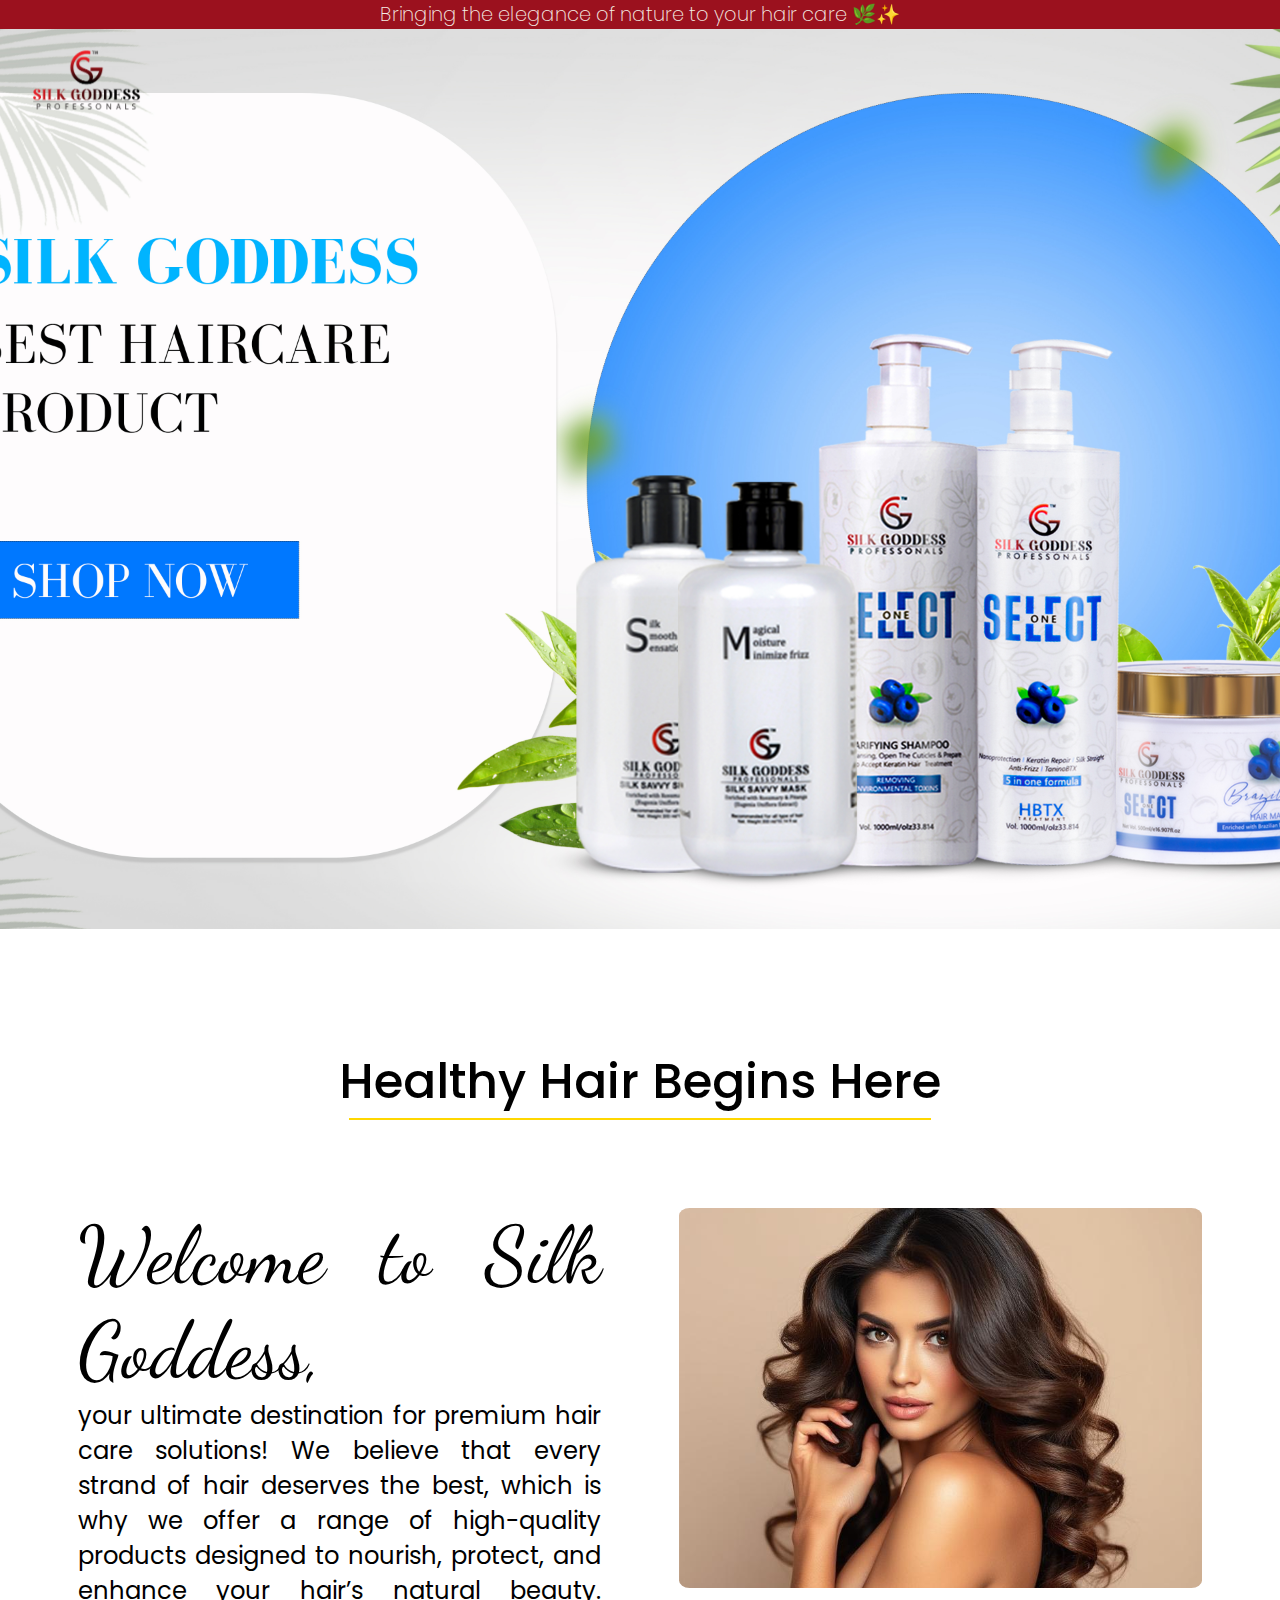
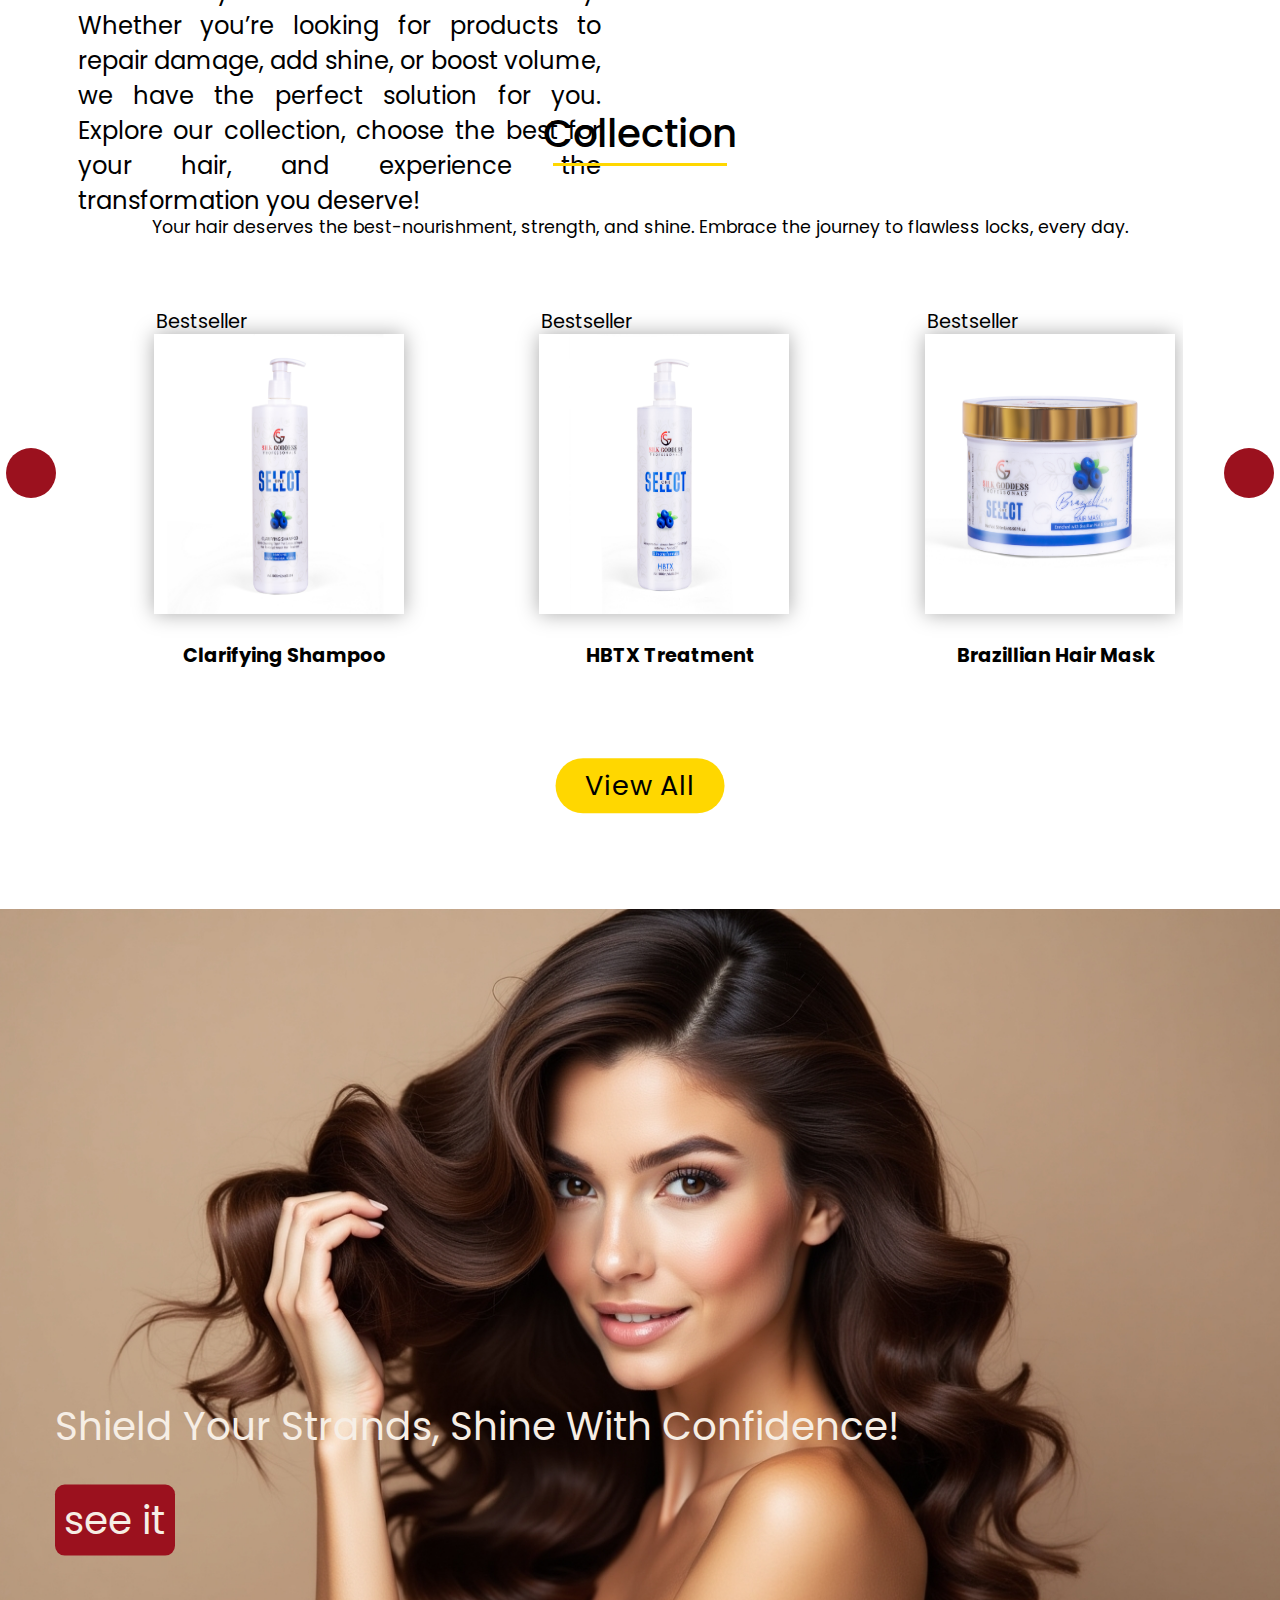
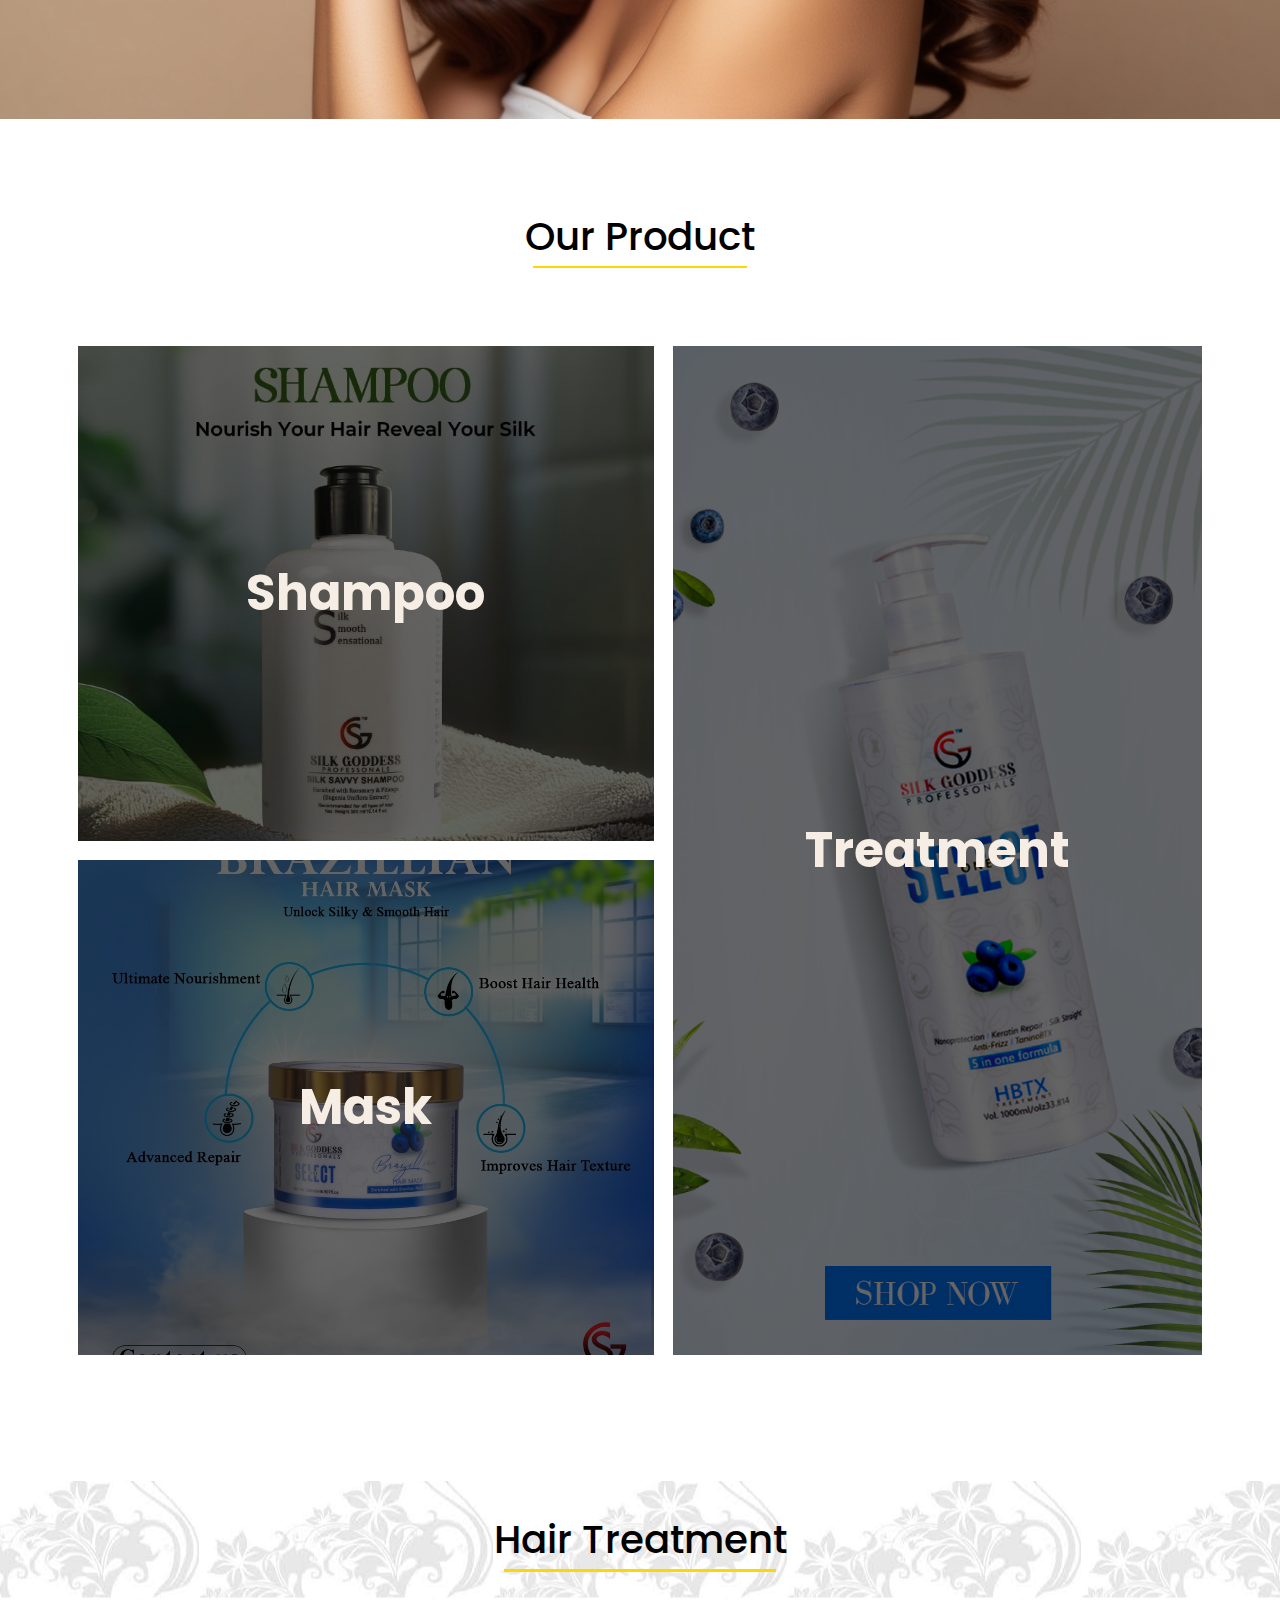
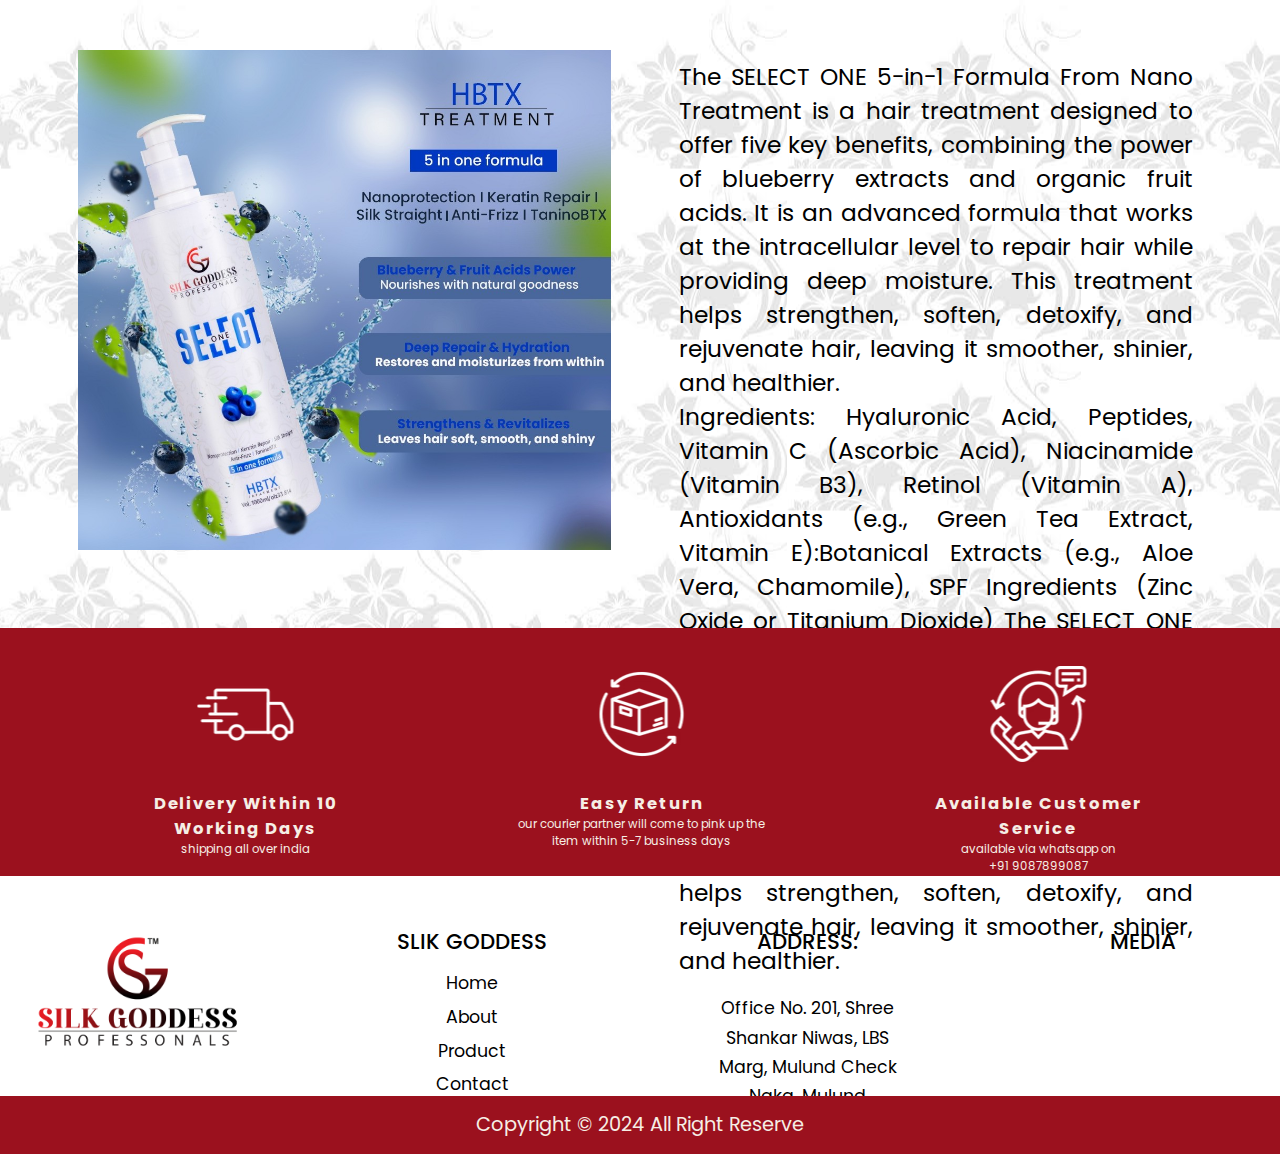
<file: index.html>
<!DOCTYPE html>
<html lang="en">

<head>
    <meta charset="UTF-8">
    <meta name="viewport" content="width=device-width, initial-scale=1.0">
    <title>Document</title>

    <!-- Style sheet -->
    <link rel="stylesheet" href="stylesheet/style.css">
    <link rel="stylesheet" href="stylesheet/head&foot.css">

    <!-- import icons  -->
    <link rel="stylesheet" href="https://cdnjs.cloudflare.com/ajax/libs/font-awesome/6.7.1/css/all.min.css"
        integrity="sha512-5Hs3dF2AEPkpNAR7UiOHba+lRSJNeM2ECkwxUIxC1Q/FLycGTbNapWXB4tP889k5T5Ju8fs4b1P5z/iB4nMfSQ=="
        crossorigin="anonymous" referrerpolicy="no-referrer" />

</head>

<body>
    <p id="dis">Bringing the elegance of nature to your hair care 🌿✨ </p>

    <!-- header -->

    <section class="png">
        <header>
            <div class="logo"><img src="gallery/logo1.png" alt=""></div>
            <nav id="nav">
                <ul>
                    <li><a href="index.html">Home</a></li>
                    <li><a href="about.html">About</a></li>
                    <li><a href="product.html">Product<a></li>
                    <li><a href="contact.html">Contact</a></li>
                </ul>
            </nav>
            <div class="icon">
                <div class="menu-bar">
                    <i class="fa-solid fa-bars"></i>
                </div>
                <div class="card">
                    <i class="fa-solid fa-phone"></i>
                </div>
            </div>
        </header>

        <div class="dropdown-menu">
            <li><a href="index.html">Home</a></li>
            <li><a href="about.html">About</a></li>
            <li><a href="product.html">Product<a></li>
            <li><a href="contact.html">Contact</a></li>
        </div>
    </section>

    <!-- welcome -->

    <section id="welcome">
        <h1>Healthy Hair Begins Here</h1>
        <div class="wel-div">
            <div class="info">
                <span>Welcome to Silk Goddess,</span>
                <div class="in">your ultimate destination for premium hair care solutions! We
                    believe
                    that every strand of hair deserves the best, which is why we offer a range of high-quality products
                    designed to nourish, protect, and enhance your hair’s natural beauty. Whether you’re looking for
                    products to repair damage, add shine, or boost volume, we have the perfect solution for you. Explore
                    our
                    collection, choose the best for your hair, and experience the transformation you deserve! </div>
            </div>
            <div class="img">
            </div>
        </div>
    </section>

    <!-- slider product -->

    <section id="product">
        <h1>Collection</h1>
        <p>Your hair deserves the best-nourishment, strength, and shine. Embrace the journey to flawless locks, every
            day.</p>
        <div class="slider-img">
            <i id="left" class="fa-solid fa-chevron-left"></i>
            <ul class="img-list">
                <div class="png-item">
                    <a href="product.html"><img src="gallery/p1.jpg" alt=""></a>
                    <p id="p2">Bestseller</p>
                    <h3>Clarifying Shampoo</h3>
                    <!-- <div id="price">RS.20,000</div> -->
                </div>
                <div class="png-item">
                    <a href="product.html"><img src="gallery/p2.jpg" alt=""></a>
                    <p id="p2">Bestseller</p>
                    <h3>HBTX Treatment</h3>
                    <!-- <div id="price">RS.20,000</div> -->
                </div>
                <div class="png-item">
                    <a href="product.html"><img src="gallery/p3.jpg" alt=""></a>
                    <p id="p2">Bestseller</p>
                    <h3>Brazillian Hair Mask</h3>
                    <!-- <div id="price">RS.20,000</div> -->
                </div>
                <div class="png-item">
                    <a href="product.html"><img src="gallery/p4.jpg" alt=""></a>
                    <p id="p2">Bestseller</p>
                    <h3>Silk Savvy Shampoo</h3>
                    <!-- <div id="price">RS.20,000</div> -->
                </div>
                <div class="png-item">
                    <a href="product.html"><img src="gallery/p5.jpg" alt=""></a>
                    <p id="p2">Bestseller</p>
                    <h3>Silk Savvy Mask</h3>
                    <!-- <div id="price">RS.20,000</div> -->
                </div>
            </ul>
            <i id="right" class="fa-solid fa-chevron-right"></i>
        </div>
        <button class="btn"><a href="product.html">View All</a></button>
    </section>

    <!-- png  -->
    <section id="img">
        <div class="png1">
            <div class="info1">
                Shield Your Strands, Shine With Confidence!
                <a href="product.html">
                    <div class="btn">
                        see it
                    </div>
                </a>
            </div>
        </div>
    </section>

    <!-- photo -->

    <section id="png">
        <h1>Our Product</h1>
        <div class="our-colletion">
            <div class="product-collection">
                <div class="Shampoo-png">
                    <a href="product.html">
                        <h3>Shampoo</h3>
                    </a>
                </div>
                <div class="mask-png">
                    <a href="product.html">
                        <h3>Mask</h3>
                    </a>
                </div>
            </div>
            <div class="treatement-png">
                <a href="product.html">
                    <h3>Treatment</h3>
                </a>
            </div>
        </div>
    </section>

    <!-- treatement info  -->

    <section id="treatment">
        <h1>Hair Treatment</h1>
        <div class="hair-slide">
            <div class="hair-img">

            </div>
            <div class="hair-info">
                The SELECT ONE 5-in-1 Formula From Nano Treatment is
                a hair treatment designed to offer five key benefits,
                combining the power of blueberry extracts and organic
                fruit acids. It is an advanced formula that works at the
                intracellular level to repair hair while providing deep
                moisture. This treatment helps strengthen, soften,
                detoxify, and rejuvenate hair, leaving it smoother, shinier,
                and healthier. <br>
                Ingredients: Hyaluronic Acid, Peptides, Vitamin C
                (Ascorbic Acid), Niacinamide (Vitamin B3), Retinol
                (Vitamin A), Antioxidants (e.g., Green Tea Extract, Vitamin
                E):Botanical Extracts (e.g., Aloe Vera, Chamomile), SPF
                Ingredients (Zinc Oxide or Titanium Dioxide)
                The SELECT ONE 5-in-1 Formula From Nano Treatment is
                a hair treatment designed to offer five key benefits,
                combining the power of blueberry extracts and organic
                fruit acids. It is an advanced formula that works at the
                intracellular level to repair hair while providing deep
                moisture. This treatment helps strengthen, soften,
                detoxify, and rejuvenate hair, leaving it smoother, shinier,
                and healthier.
            </div>
        </div>
    </section>

    <!-- service -->

    <section id="service">
        <div class="slider">
            <div class="all-service">
                <img src="gallery/delivery-truck.webp" alt="">
                <h3>delivery within 10 working days</h3>
                <p>shipping all over india</p>
            </div>
            <div class="all-service">
                <img src="gallery/distribution.avif" alt="">
                <h3>easy return</h3>
                <p>our courier partner will come to pink up the item within 5-7 business days</p>
            </div>
            <div class="all-service">
                <img src="gallery/customer-service.avif" alt="">
                <h3>available customer service</h3>
                <p>available via whatsapp on <br> +91 9087899087</p>
            </div>
        </div>
    </section>

    <!-- footer  -->

    <section id="footer">
        <div class="footer-list">
            <div id="list" class="footer-logo">
                <img src="gallery/silk logo.png" alt="">
            </div>
            <div id="list" class="list">
                <h1>slik goddess</h1>
                <ul>
                    <li><a href="index.html">Home</a></li>
                    <li><a href="about.html">About</a></li>
                    <li><a href="product.html">Product<a></li>
                    <li><a href="contact.html">Contact</a></li>
                </ul>
            </div>
            <div id="list" class="address">
                <h1>Address:</h1>
                <a href="https://g.page/r/CTo3WCJREw7lEAI/review ">
                    <p>
                        Office No. 201, Shree Shankar Niwas, LBS Marg, Mulund Check Naka, Mulund West, Mumbai-400080
                    </p>
                </a>
            </div>
            <div id="list" class="footer-icon">
                <h1>Media</h1>
                <div class="i">
                    <a href="https://www.instagram.com/silkgoddess.in/
                "><i class="fa-brands fa-instagram"></i></a> <br>
                    <a href="https://www.facebook.com/SilkGoddess.in/
                "><i class="fa-brands fa-facebook"></i></a>
                </div>
            </div>
        </div>
        <div class="line">
            <p>Copyright &copy; 2024 All Right Reserve</p>
        </div>
    </section>

    <!-- javaScript -->
    <script src="hair.js"></script>
</body>

</html>
</file>
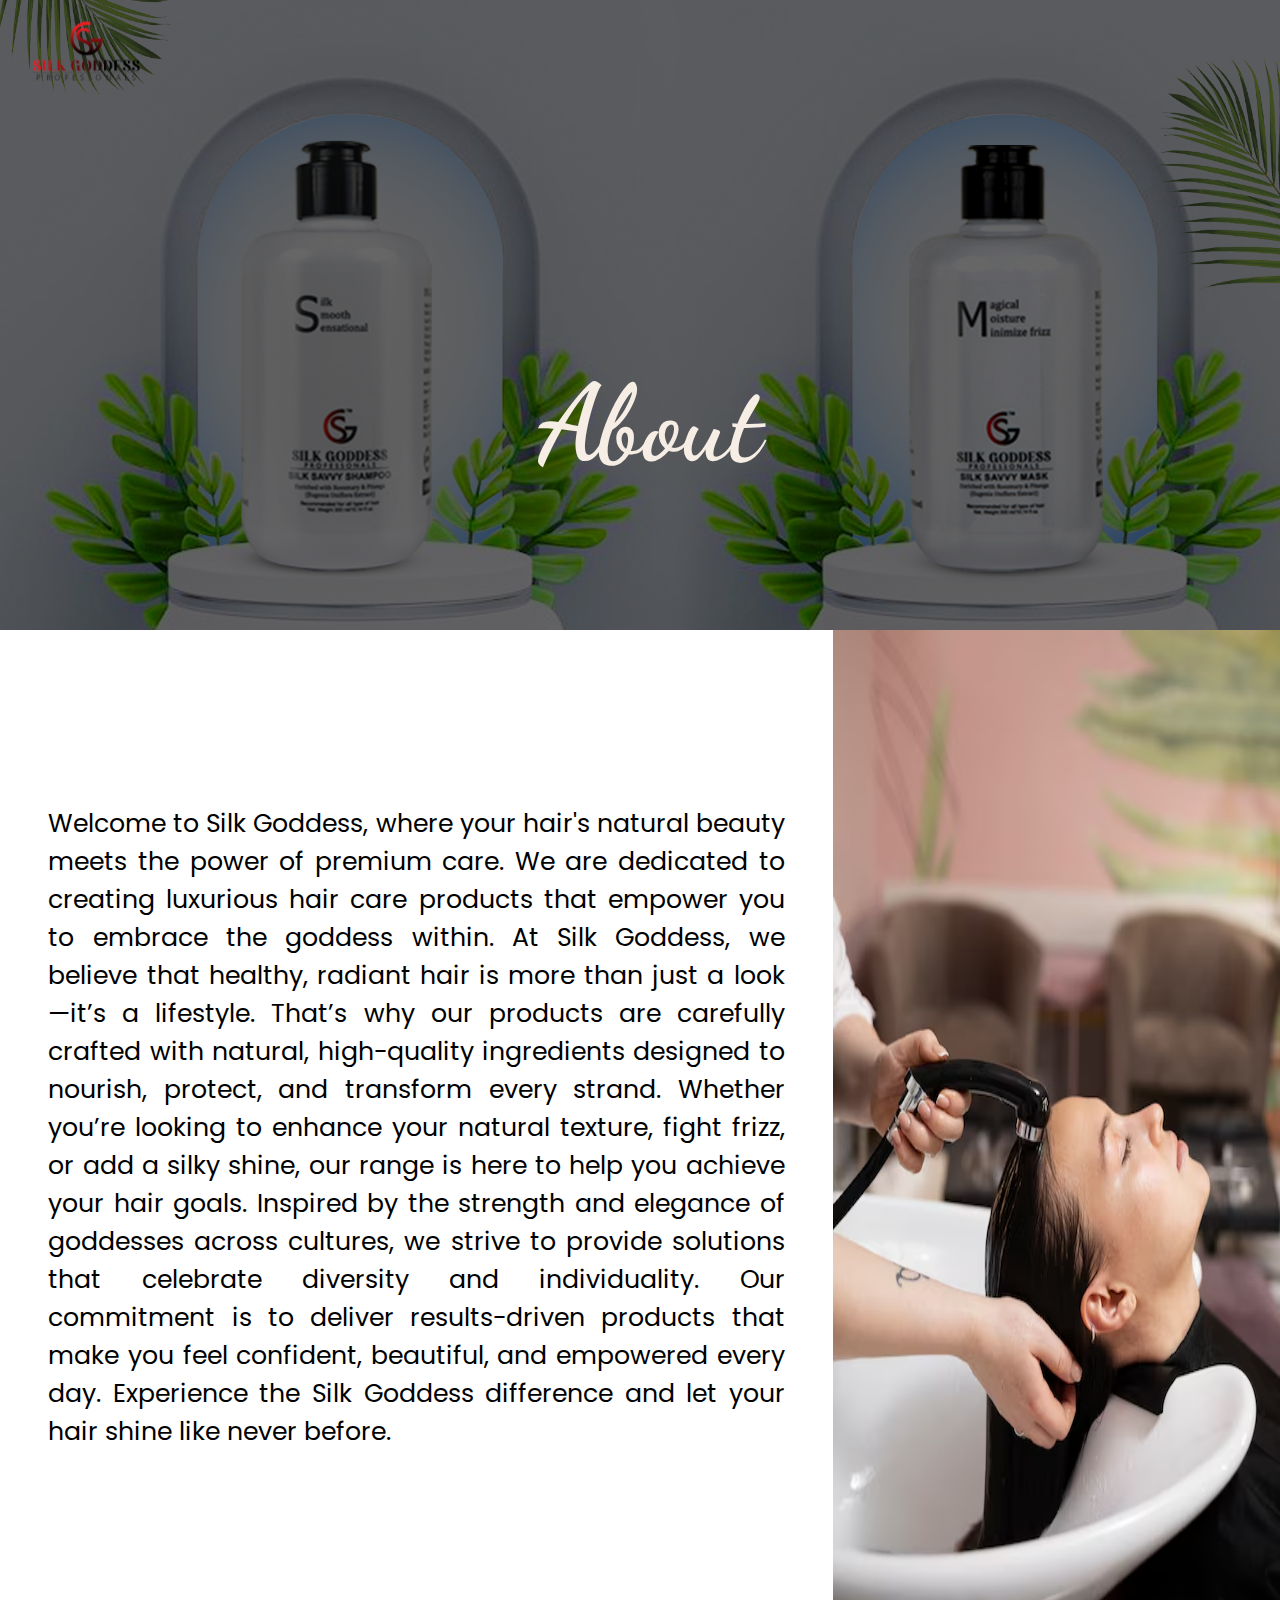
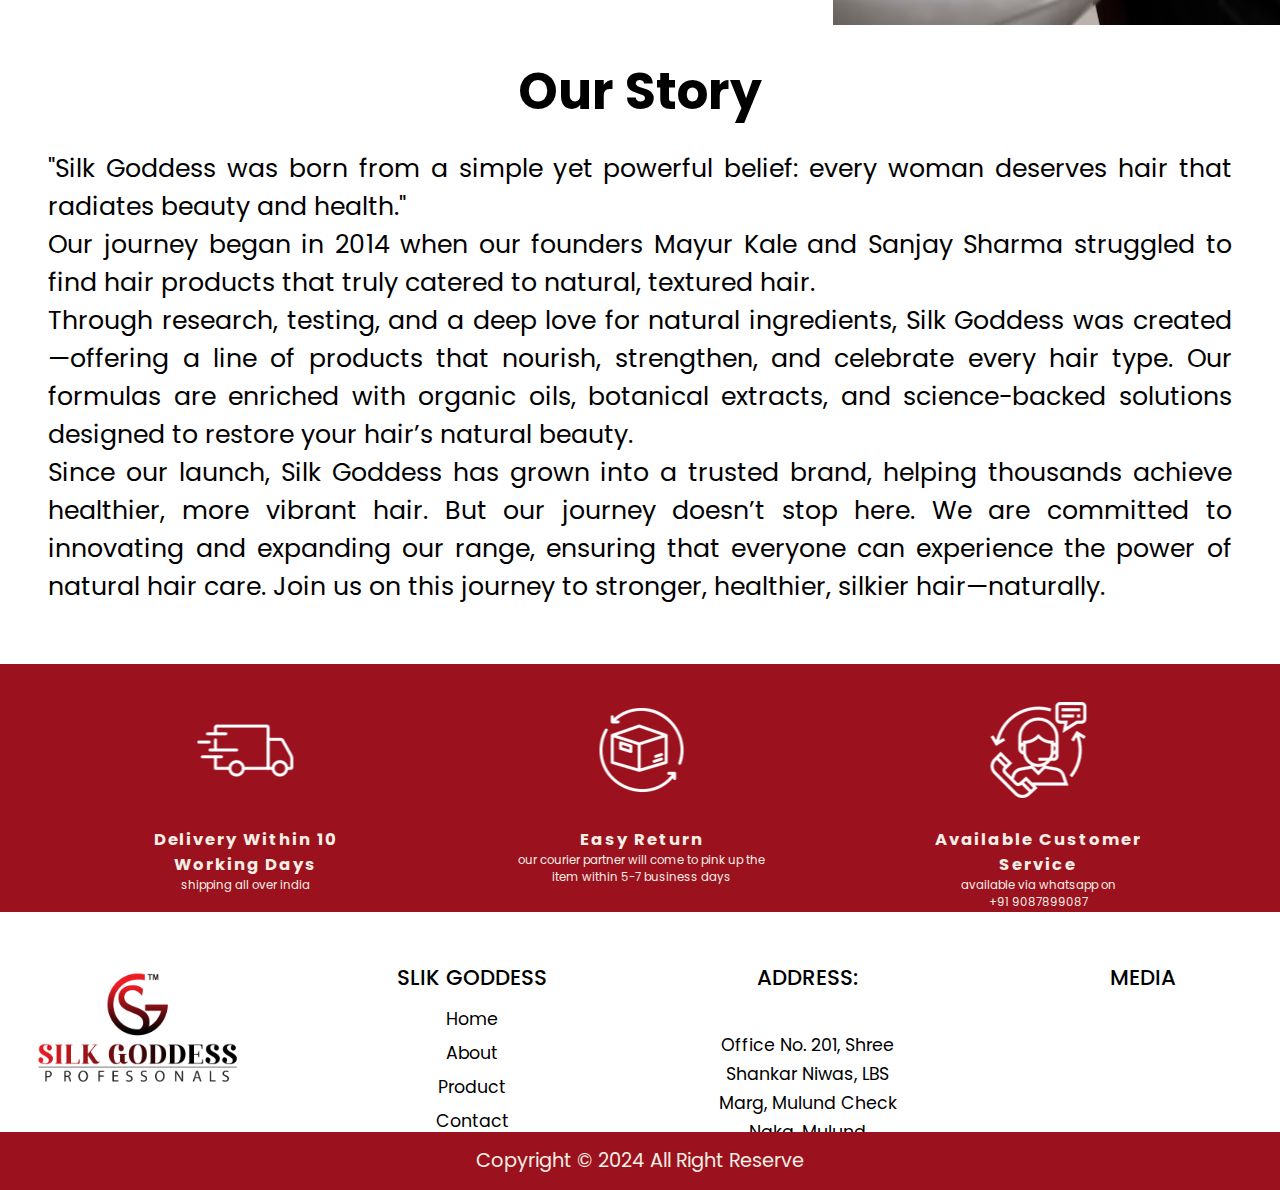
<file: about.html>
<!DOCTYPE html>
<html lang="en">

<head>
    <meta charset="UTF-8">
    <meta name="viewport" content="width=device-width, initial-scale=1.0">
    <title>Document</title>
    <!-- style sheet  -->
    <link rel="stylesheet" href="stylesheet/about.css">
    <link rel="stylesheet" href="stylesheet/head&foot.css">
    <!-- import icons  -->
    <link rel="stylesheet" href="https://cdnjs.cloudflare.com/ajax/libs/font-awesome/6.7.1/css/all.min.css"
        integrity="sha512-5Hs3dF2AEPkpNAR7UiOHba+lRSJNeM2ECkwxUIxC1Q/FLycGTbNapWXB4tP889k5T5Ju8fs4b1P5z/iB4nMfSQ=="
        crossorigin="anonymous" referrerpolicy="no-referrer" />
</head>

<body>
    <section class="png1">
        <header>
            <div class="logo"><img src="gallery/logo1.png" alt=""></div>
            <nav id="nav">
                <ul>
                    <li><a href="index.html">Home</a></li>
                    <li><a href="about.html">About</a></li>
                    <li><a href="product.html">Product<a></li>
                    <li><a href="contact.html">Contact</a></li>
                </ul>
            </nav>
            <div class="icon">
                <div class="menu-bar">
                    <i class="fa-solid fa-bars"></i>
                </div>
                <div class="card">
                    <i class="fa-solid fa-phone"></i>
                </div>
            </div>
        </header>

        <div class="dropdown-menu">
            <li><a href="index.html">Home</a></li>
            <li><a href="about.html">About</a></li>
            <li><a href="product.html">Product<a></li>
            <li><a href="contact.html">Contact</a></li>
        </div>

        <div class="page-name1">
            <h2>About</h2>
        </div>
    </section>

    <section id="about">
        <div class="list1">
            <p>Welcome to Silk Goddess, where your hair's natural beauty meets the power of premium care. We are
                dedicated to creating luxurious hair care products that empower you to embrace the goddess within.

                At Silk Goddess, we believe that healthy, radiant hair is more than just a look—it’s a lifestyle. That’s
                why our products are carefully crafted with natural, high-quality ingredients designed to nourish,
                protect, and transform every strand. Whether you’re looking to enhance your natural texture, fight
                frizz, or add a silky shine, our range is here to help you achieve your hair goals.

                Inspired by the strength and elegance of goddesses across cultures, we strive to provide solutions that
                celebrate diversity and individuality. Our commitment is to deliver results-driven products that make
                you feel confident, beautiful, and empowered every day.

                Experience the Silk Goddess difference and let your hair shine like never before.
            </p>
            <img src="gallery/about.avif" alt="">

        </div>
        <div class="list">
            <!-- <img src="gallery/founder.png" width="2100rem" alt=""> -->
            <div class="com-info">
                <h1>Our Story</h1>
                "Silk Goddess was born from a simple yet powerful belief: every woman deserves hair that radiates beauty
                and health."<br>
                Our journey began in 2014 when our founders Mayur Kale and Sanjay Sharma struggled to find hair products
                that truly catered to natural, textured hair.<br>
                Through research, testing, and a deep love for natural ingredients, Silk Goddess was created—offering a
                line of products that nourish, strengthen, and celebrate every hair type. Our formulas are enriched with
                organic oils, botanical extracts, and science-backed solutions designed to restore your hair’s natural
                beauty.<br>
                Since our launch, Silk Goddess has grown into a trusted brand, helping thousands achieve healthier, more
                vibrant hair. But our journey doesn’t stop here. We are committed to innovating and expanding our range,
                ensuring that everyone can experience the power of natural hair care.
                Join us on this journey to stronger, healthier, silkier hair—naturally.
            </div>
        </div>
    </section>


    <!-- service -->

    <section id="service" class="aboutus">
        <div class="slider">
            <div class="all-service">
                <img src="gallery/delivery-truck.webp" alt="">
                <h3>delivery within 10 working days</h3>
                <p>shipping all over india</p>
            </div>
            <div class="all-service">
                <img src="gallery/distribution.avif" alt="">
                <h3>easy return</h3>
                <p>our courier partner will come to pink up the item within 5-7 business days</p>
            </div>
            <div class="all-service">
                <img src="gallery/customer-service.avif" alt="">
                <h3>available customer service</h3>
                <p>available via whatsapp on <br> +91 9087899087</p>
            </div>
        </div>
    </section>

    <!-- footer  -->

    <section id="footer">
        <div class="footer-list">
            <div id="list" class="footer-logo">
                <img src="gallery/silk logo.png" alt="">
            </div>
            <div id="list" class="list">
                <h1>slik goddess</h1>
                <ul>
                    <li><a href="index.html">Home</a></li>
                    <li><a href="about.html">About</a></li>
                    <li><a href="product.html">Product<a></li>
                    <li><a href="contact.html">Contact</a></li>
                </ul>
            </div>
            <div id="list" class="address">
                <h1>Address:</h1>
                <a href="https://g.page/r/CTo3WCJREw7lEAI/review ">
                    <p>
                        Office No. 201, Shree Shankar Niwas, LBS Marg, Mulund Check Naka, Mulund West, Mumbai-400080
                    </p>
                </a>
            </div>
            <div id="list" class="footer-icon">
                <h1>Media</h1>
                <div class="i">
                    <a href="https://www.instagram.com/silkgoddess.in/
                    "><i class="fa-brands fa-instagram"></i></a> <br>
                    <a href="https://www.facebook.com/SilkGoddess.in/
                    "><i class="fa-brands fa-facebook"></i></a>
                </div>
            </div>
        </div>
        <div class="line">
            <p>Copyright &copy; 2024 All Right Reserve</p>
        </div>
    </section>

    <!-- javaScript -->
    <script src="hair.js"></script>
</body>

</html>
</file>
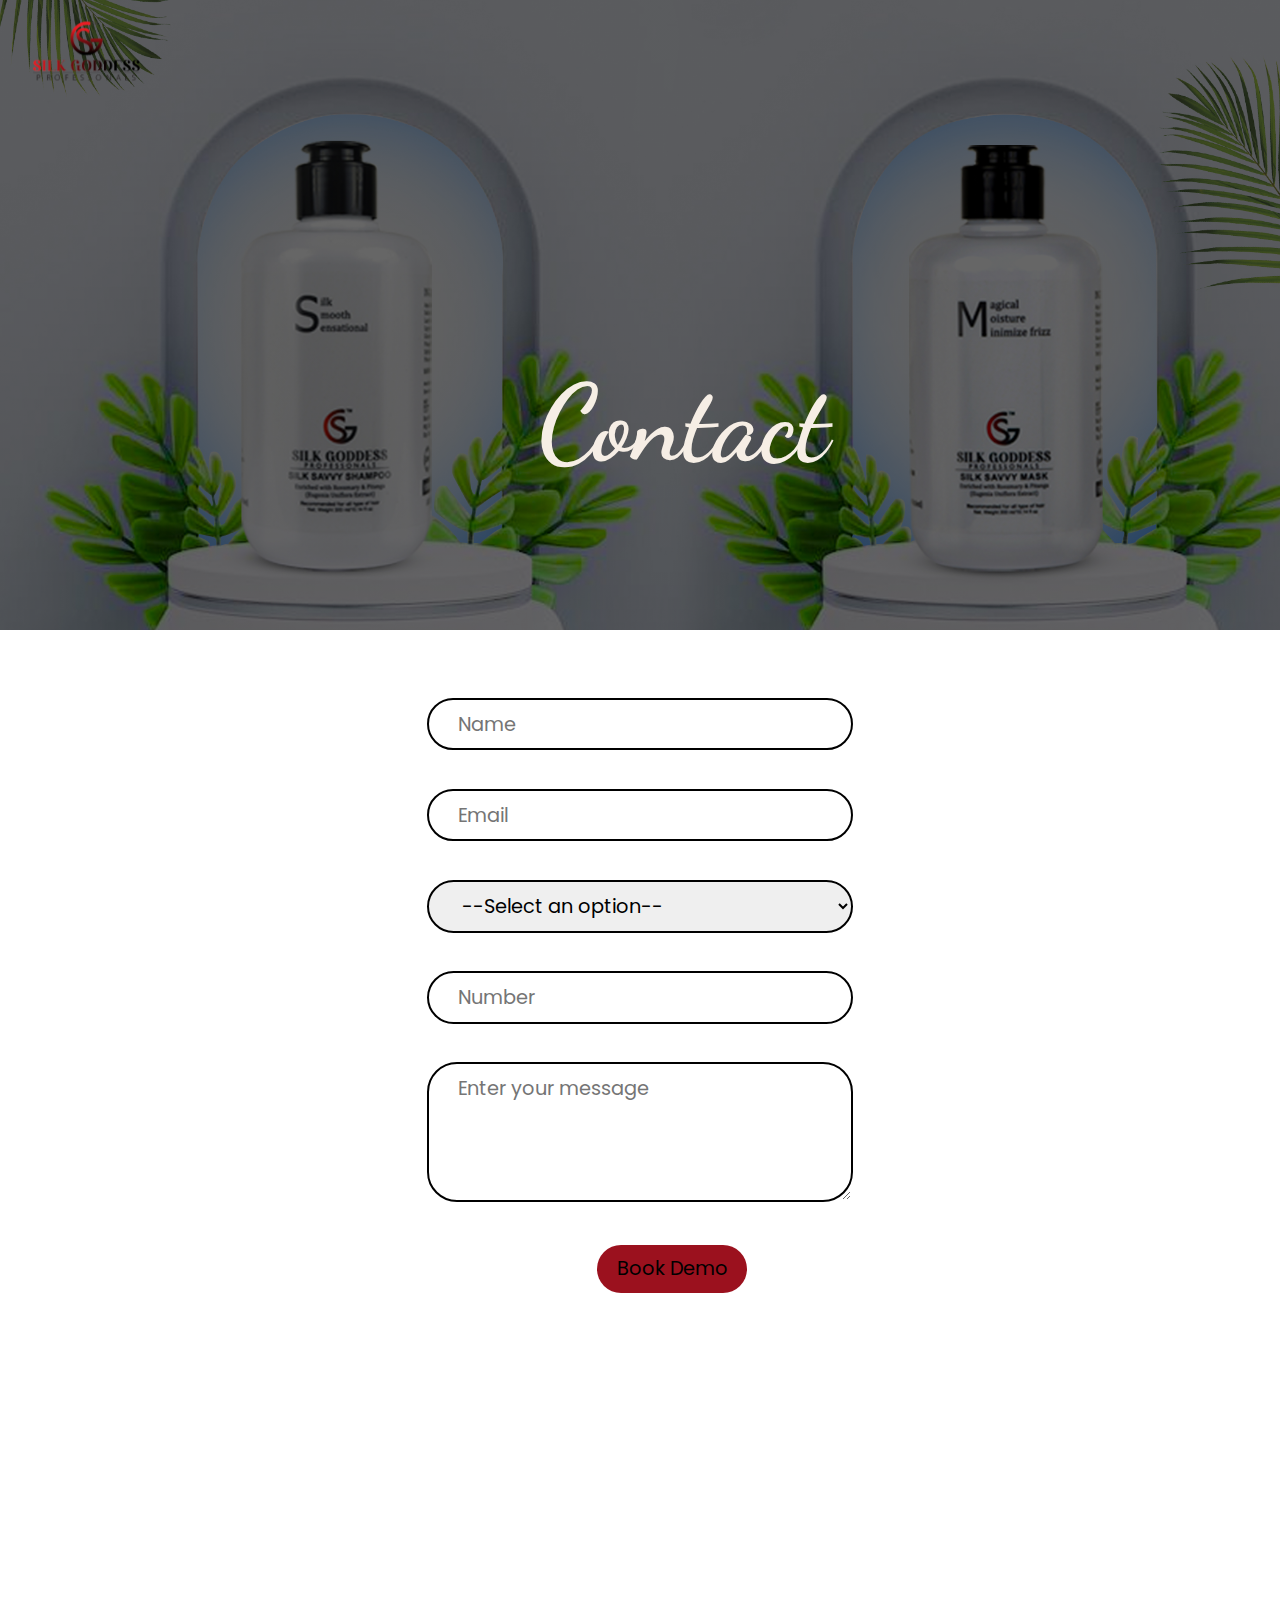
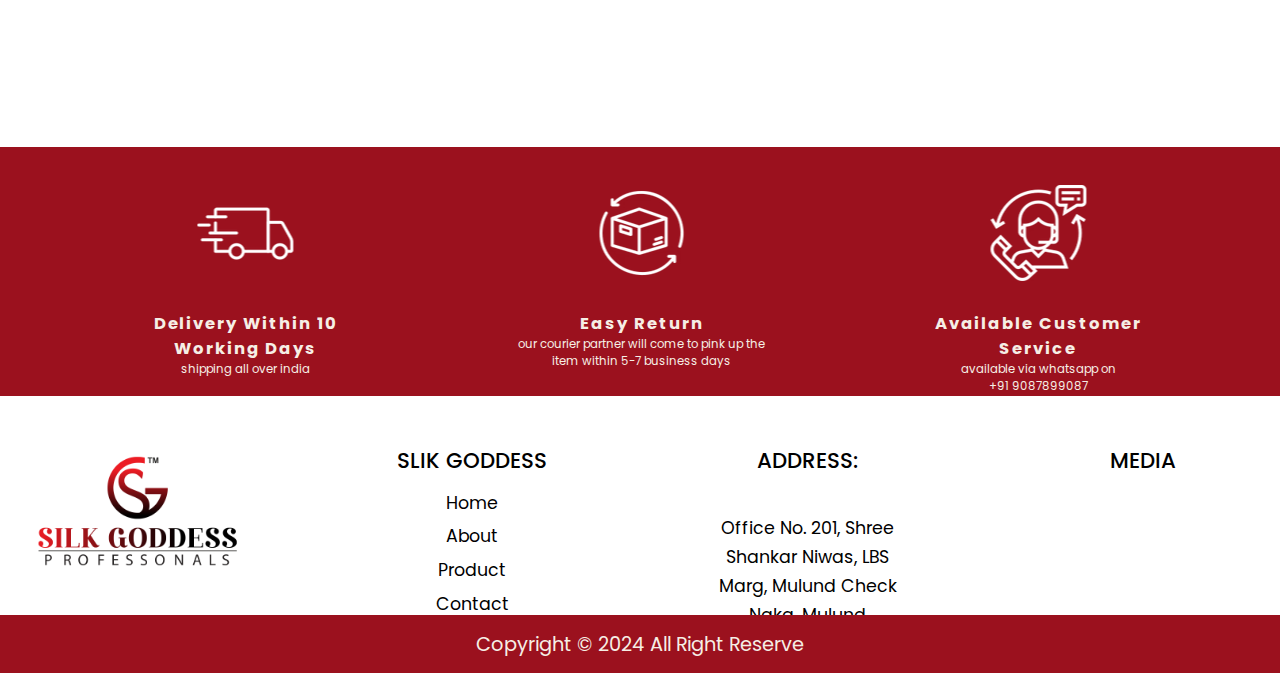
<file: contact.html>
<!DOCTYPE html>
<html lang="en">

<head>
    <meta charset="UTF-8">
    <meta name="viewport" content="width=device-width, initial-scale=1.0">
    <title>Document</title>
    <!-- style sheet  -->
    <link rel="stylesheet" href="stylesheet/contact.css">
    <link rel="stylesheet" href="stylesheet/head&foot.css">
    <!-- import icons -->
    <link rel="stylesheet" href="https://cdnjs.cloudflare.com/ajax/libs/font-awesome/6.7.1/css/all.min.css"
        integrity="sha512-5Hs3dF2AEPkpNAR7UiOHba+lRSJNeM2ECkwxUIxC1Q/FLycGTbNapWXB4tP889k5T5Ju8fs4b1P5z/iB4nMfSQ=="
        crossorigin="anonymous" referrerpolicy="no-referrer" />
</head>

<body>
    <section class="png1">
        <header>
            <div class="logo"><img src="gallery/logo1.png" alt=""></div>
            <nav id="nav">
                <ul>
                    <li><a href="index.html">Home</a></li>
                    <li><a href="about.html">About</a></li>
                    <li><a href="product.html">Product<a></li>
                    <li><a href="contact.html">Contact</a></li>
                </ul>
            </nav>
            <div class="icon">
                <div class="menu-bar">
                    <i class="fa-solid fa-bars"></i>
                </div>
                <div class="card">
                    <i class="fa-solid fa-phone"></i>
                </div>
            </div>
        </header>

        <div class="dropdown-menu">
            <li><a href="index.html">Home</a></li>
            <li><a href="about.html">About</a></li>
            <li><a href="product.html">Product<a></li>
            <li><a href="contact.html">Contact</a></li>
        </div>

        <div class="page-name">
            <h2>Contact</h2>
        </div>
    </section>

    <!-- contact  -->

    <section id="contact">
        <div class="contact-container">
            <form action="" class="contact-form">
                <input type="text" id="name" name="name" placeholder="Name" required>
                <input type="email" id="email" name="Email" placeholder="Email" required>
                <select name="product" id="select2">
                    <option value="">--Select an option--</option>
                    <option value="Clarifying Shampoo">Clarifying Shampoo</option>
                    <option value="">HBTX Treatment</option>
                    <option value="">Brazillian Hair Mask</option>
                    <option value="">Silk Savvy Shampoo</option>
                    <option value="">Silk Savvy Mask</option>
                </select>
                <input type="number" id="number" name="Number" placeholder="Number" required>
                <textarea name="message" rows="4" placeholder="Enter your message" id="message"></textarea>
                <button type="submite">Book Demo</button>
            </form>
        </div>
    </section>

    <!-- map  -->
    <section id="map">
        <iframe
            src="https://www.google.com/maps/embed?pb=!1m18!1m12!1m3!1d3770.6342438271536!2d72.8887149!3d19.079812300000004!2m3!1f0!2f0!3f0!3m2!1i1024!2i768!4f13.1!3m3!1m2!1s0x3be7c9ced252f6af%3A0xe50e13512258373a!2sSilk%20Goddess!5e0!3m2!1sen!2sin!4v1736590061503!5m2!1sen!2sin"
            width="600" height="450" style="border:0;" allowfullscreen="" loading="lazy"
            referrerpolicy="no-referrer-when-downgrade"></iframe>
    </section>

    <!-- service -->

    <section id="service">
        <div class="slider">
            <div class="all-service">
                <img src="gallery/delivery-truck.webp" alt="">
                <h3>delivery within 10 working days</h3>
                <p>shipping all over india</p>
            </div>
            <div class="all-service">
                <img src="gallery/distribution.avif" alt="">
                <h3>easy return</h3>
                <p>our courier partner will come to pink up the item within 5-7 business days</p>
            </div>
            <div class="all-service">
                <img src="gallery/customer-service.avif" alt="">
                <h3>available customer service</h3>
                <p>available via whatsapp on <br> +91 9087899087</p>
            </div>
        </div>
    </section>

    <!-- footer  -->

    <section id="footer">
        <div class="footer-list">
            <div id="list" class="footer-logo">
                <img src="gallery/silk logo.png" alt="">
            </div>
            <div id="list" class="list">
                <h1>slik goddess</h1>
                <ul>
                    <li><a href="index.html">Home</a></li>
                    <li><a href="about.html">About</a></li>
                    <li><a href="product.html">Product<a></li>
                    <li><a href="contact.html">Contact</a></li>
                </ul>
            </div>
            <div id="list" class="address">
                <h1>Address:</h1>
                <a href="https://g.page/r/CTo3WCJREw7lEAI/review ">
                    <p>
                        Office No. 201, Shree Shankar Niwas, LBS Marg, Mulund Check Naka, Mulund West, Mumbai-400080
                    </p>
                </a>
            </div>
            <div id="list" class="footer-icon">
                <h1>Media</h1>
                <div class="i">
                    <a href="https://www.instagram.com/silkgoddess.in/
                    "><i class="fa-brands fa-instagram"></i></a> <br>
                    <a href="https://www.facebook.com/SilkGoddess.in/
                    "><i class="fa-brands fa-facebook"></i></a>
                </div>
            </div>
        </div>
        <div class="line">
            <p>Copyright &copy; 2024 All Right Reserve</p>
        </div>
    </section>

    <!-- javaScript -->
    <script src="hair.js"></script>
</body>

</html>
</file>
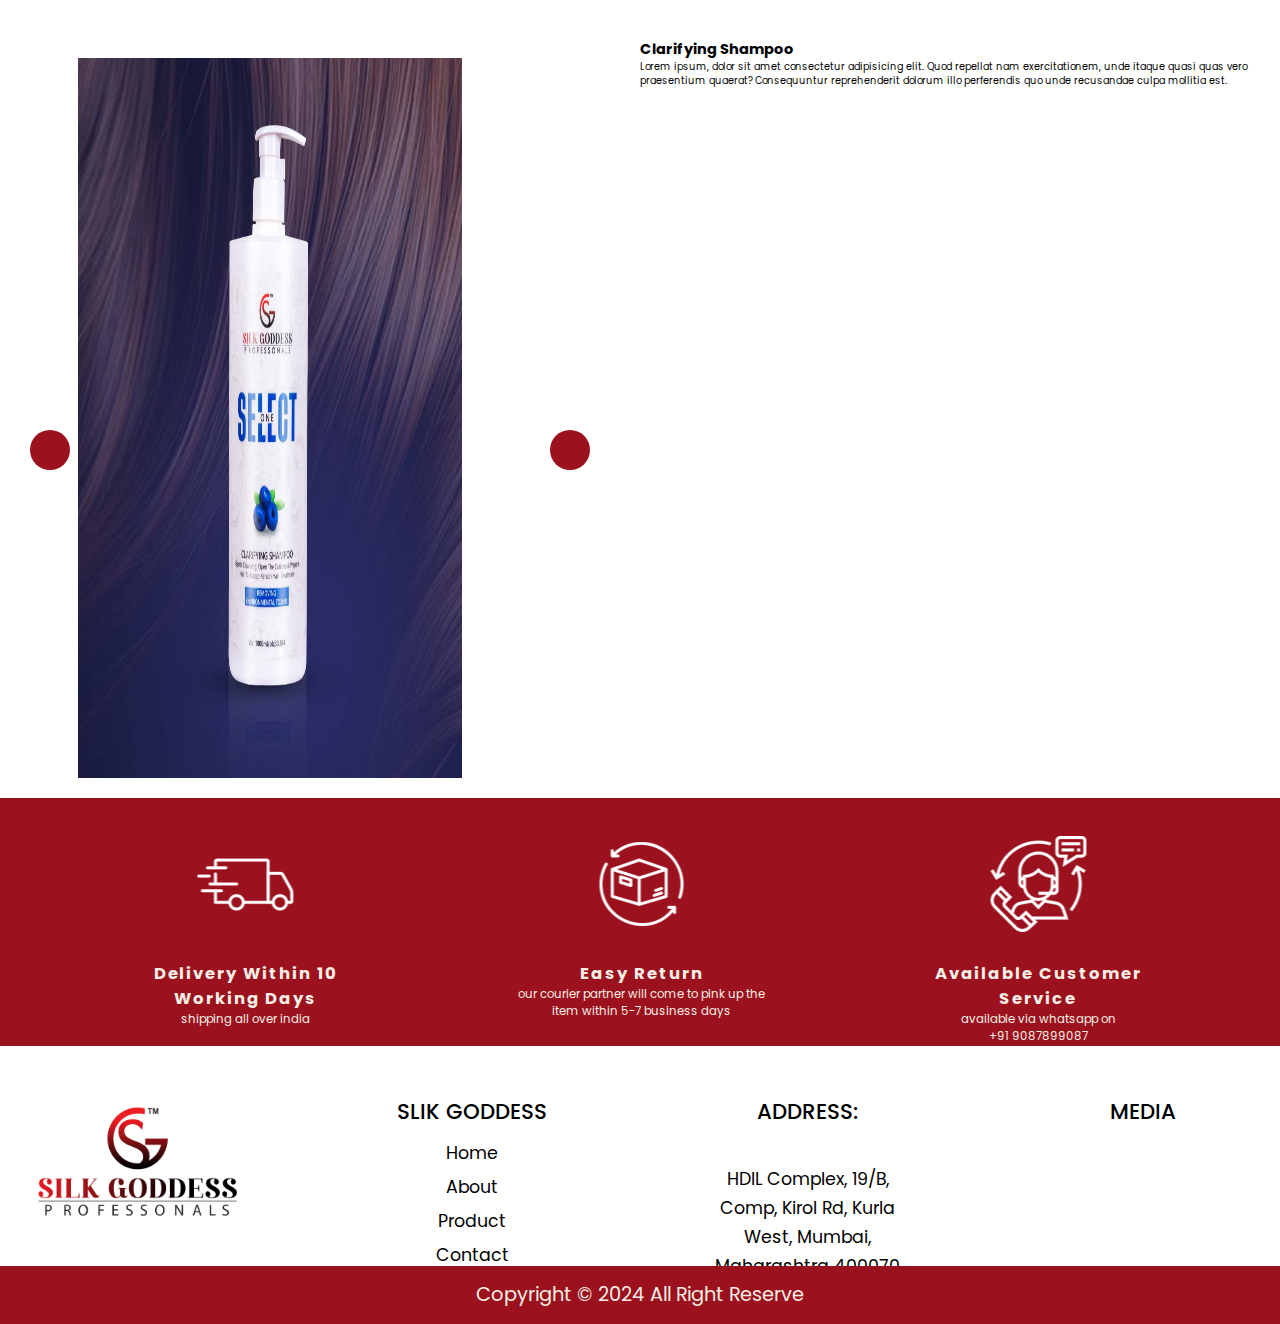
<file: p1.html>
<!DOCTYPE html>
<html lang="en">

<head>
    <meta charset="UTF-8">
    <meta name="viewport" content="width=device-width, initial-scale=1.0">
    <title>Document</title>
    <!-- style sheet  -->
    <link rel="stylesheet" href="stylesheet/head&foot.css">
    <link rel="stylesheet" href="stylesheet/p1.css">
    <!-- import icons  -->
    <link rel="stylesheet" href="https://cdnjs.cloudflare.com/ajax/libs/font-awesome/6.7.1/css/all.min.css"
        integrity="sha512-5Hs3dF2AEPkpNAR7UiOHba+lRSJNeM2ECkwxUIxC1Q/FLycGTbNapWXB4tP889k5T5Ju8fs4b1P5z/iB4nMfSQ=="
        crossorigin="anonymous" referrerpolicy="no-referrer" />

</head>

<body>
    <section>
        <div class="product">
            <div class="pro-slide">
                <i id="left" class="fa-solid fa-chevron-left"></i>
                <div class="img-slider">
                    <img class="imges"  src="gallery/our.jpg" alt="">
                    <img class="imges"  src="gallery/p1.jpg" alt="">
                    <img class="imges"  src="gallery/shampoo1.jpeg" alt="">
                </div>
                <i id="right" class="fa-solid fa-chevron-right"></i>
            </div>
            <div class="info">
                <h2>Clarifying Shampoo</h2>
                <p>Lorem ipsum, dolor sit amet consectetur adipisicing elit. Quod repellat nam exercitationem, unde
                    itaque quasi quas vero praesentium quaerat? Consequuntur reprehenderit dolorum illo perferendis quo
                    unde recusandae culpa mollitia est.</p>
            </div>
        </div>
    </section>

    <!-- service -->

    <section id="service">
        <div class="slider">
            <div class="all-service">
                <img src="gallery/delivery-truck.webp" alt="">
                <h3>delivery within 10 working days</h3>
                <p>shipping all over india</p>
            </div>
            <div class="all-service">
                <img src="gallery/distribution.avif" alt="">
                <h3>easy return</h3>
                <p>our courier partner will come to pink up the item within 5-7 business days</p>
            </div>
            <div class="all-service">
                <img src="gallery/customer-service.avif" alt="">
                <h3>available customer service</h3>
                <p>available via whatsapp on <br> +91 9087899087</p>
            </div>
        </div>
    </section>

    <!-- footer  -->

    <section id="footer">
        <div class="footer-list">
            <div id="list" class="footer-logo">
                <img src="gallery/silk logo.png" alt="">
            </div>
            <div id="list" class="list">
                <h1>slik goddess</h1>
                <ul>
                    <li><a href="/index.html">Home</a></li>
                    <li><a href="/about.html">About</a></li>
                    <li><a href="/producrt.html">Product<a></li>
                    <li><a href="/contact.html">Contact</a></li>
                </ul>
            </div>
            <div id="list" class="address">
                <h1>Address:</h1>
                <a href="https://g.page/r/CTo3WCJREw7lEAI/review ">
                    <p>
                        HDIL Complex, 19/B, Comp, Kirol Rd, Kurla West, Mumbai, Maharashtra 400070
                    </p>
                </a>
            </div>
            <div id="list" class="footer-icon">
                <h1>Media</h1>
                <div class="i">
                    <a href="https://www.instagram.com/silkgoddess.in/
                    "><i class="fa-brands fa-instagram"></i></a> <br>
                    <a href="https://www.facebook.com/SilkGoddess.in/
                    "><i class="fa-brands fa-facebook"></i></a>
                </div>
            </div>
        </div>
        <div class="line">
            <p>Copyright &copy; 2024 All Right Reserve</p>
        </div>
    </section>

    <script src="hair.js"></script>
</body>

</html>
</file>
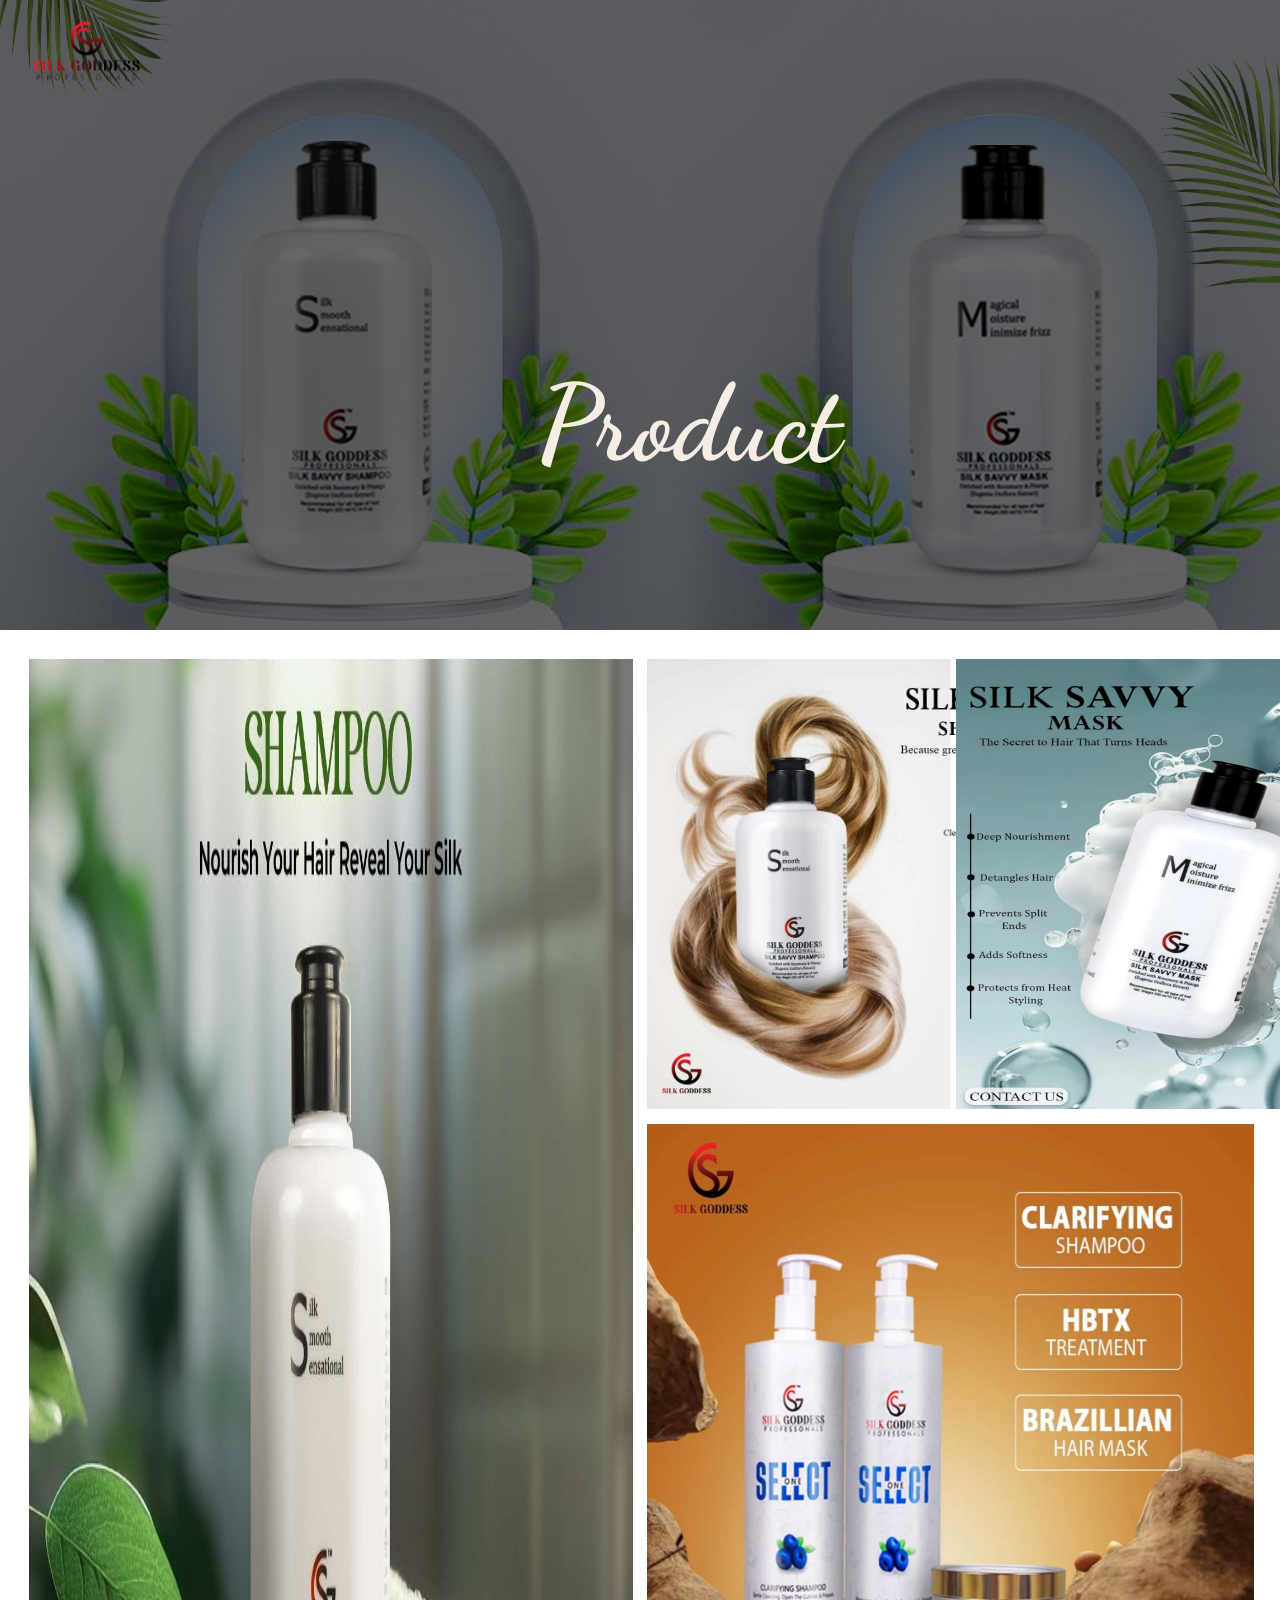
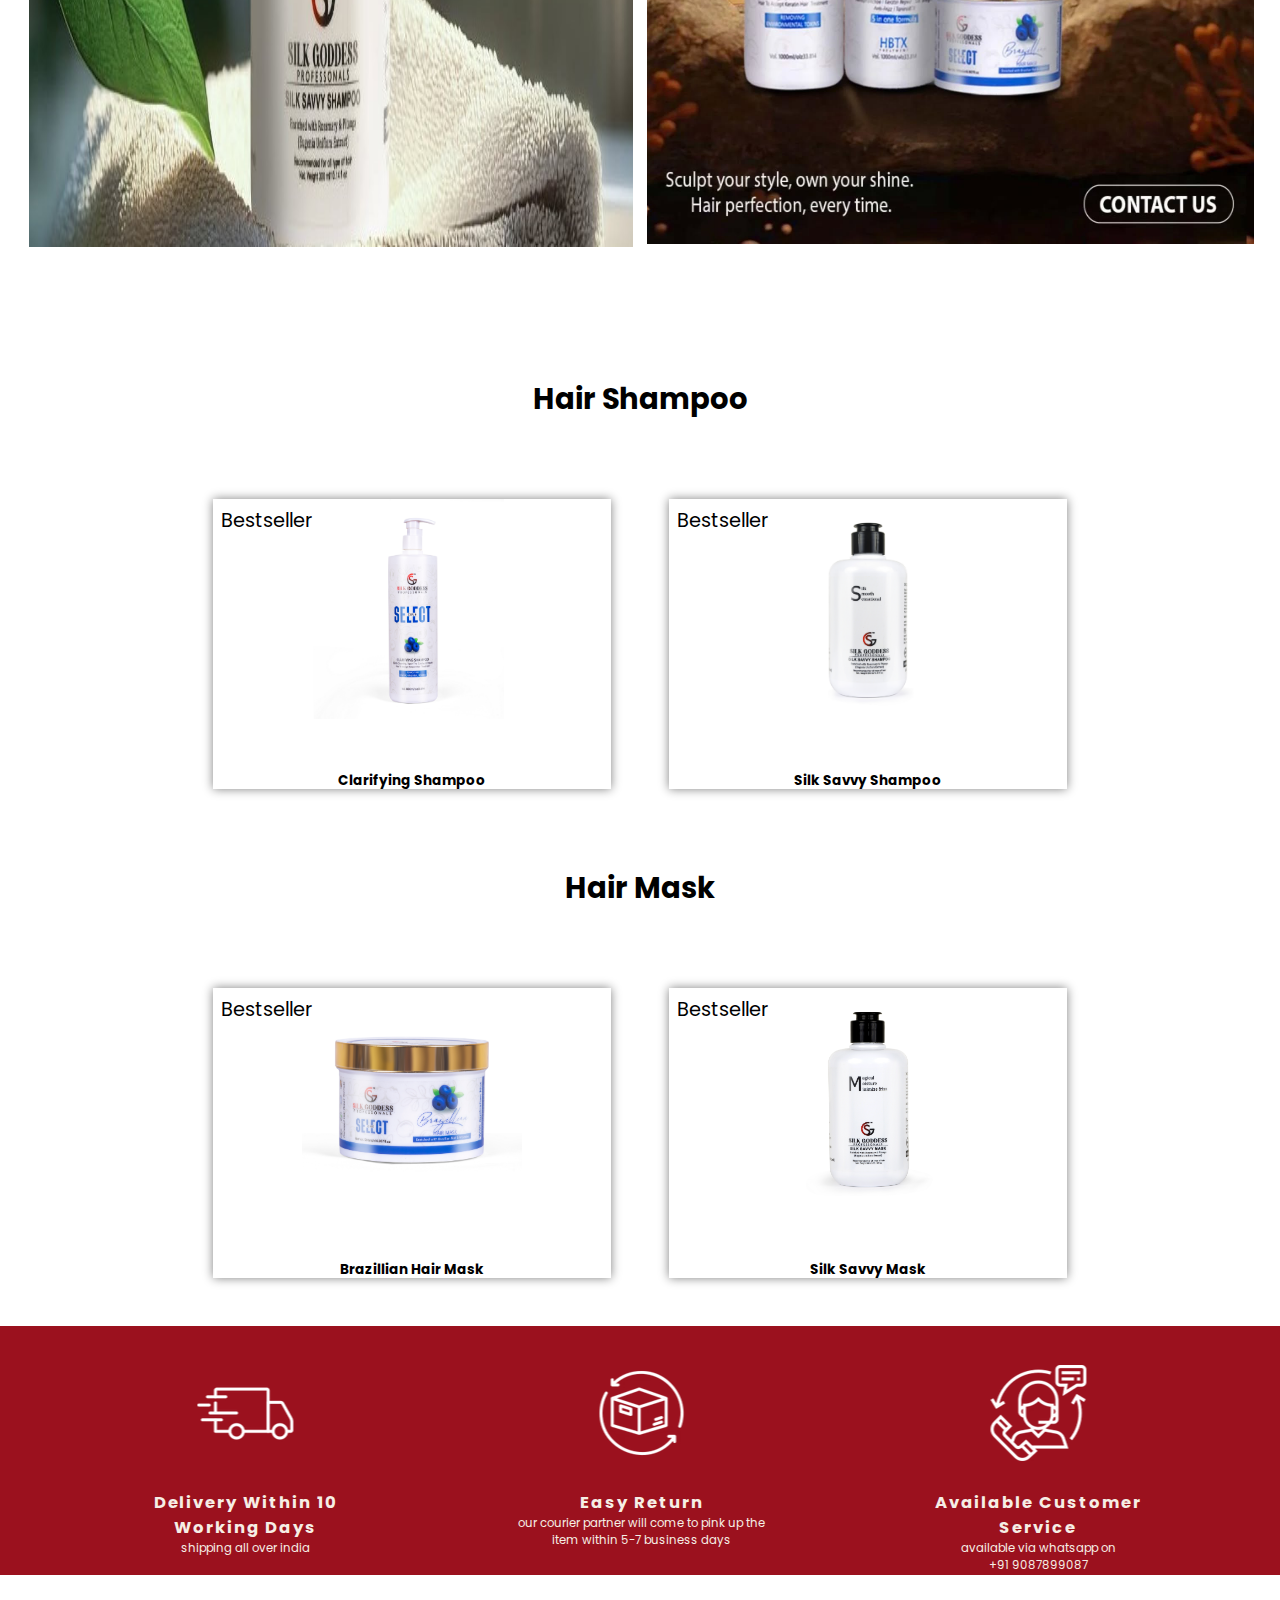
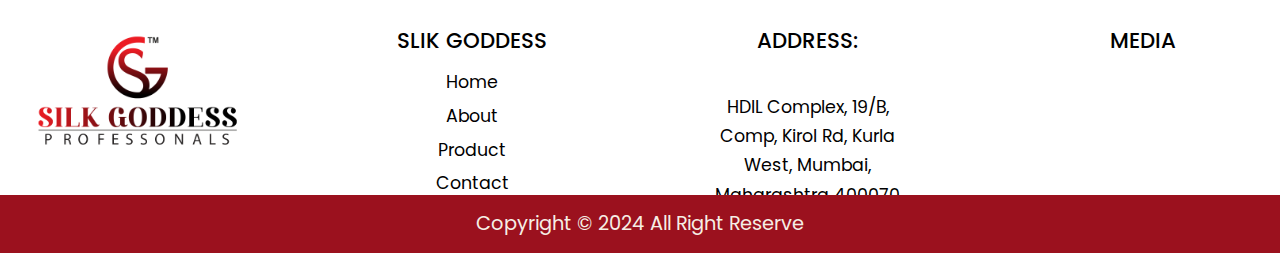
<file: producrt.html>
<!DOCTYPE html>
<html lang="en">

<head>
    <meta charset="UTF-8">
    <meta name="viewport" content="width=device-width, initial-scale=1.0">
    <title>Document</title>
    <!-- style sheet  -->
    <link rel="stylesheet" href="stylesheet/product.css">
    <link rel="stylesheet" href="stylesheet/head&foot.css">
    <!-- import icons  -->
    <link rel="stylesheet" href="https://cdnjs.cloudflare.com/ajax/libs/font-awesome/6.7.1/css/all.min.css"
        integrity="sha512-5Hs3dF2AEPkpNAR7UiOHba+lRSJNeM2ECkwxUIxC1Q/FLycGTbNapWXB4tP889k5T5Ju8fs4b1P5z/iB4nMfSQ=="
        crossorigin="anonymous" referrerpolicy="no-referrer" />
</head>

<body>
    <section class="png1">
        <header>
            <div class="logo"><img src="gallery/logo1.png" alt=""></div>
            <nav id="nav">
                <ul>
                    <li><a href="/index.html">Home</a></li>
                    <li><a href="/about.html">About</a></li>
                    <li><a href="/producrt.html">Product<a></li>
                    <li><a href="/contact.html">Contact</a></li>
                </ul>
            </nav>
            <div class="icon">
                <div class="menu-bar">
                    <i class="fa-solid fa-bars"></i>
                </div>
                <div class="card">
                    <i class="fa-solid fa-cart-shopping"></i>
                </div>
            </div>
        </header>

        <div class="dropdown-menu">
            <li><a href="/index.html">Home</a></li>
            <li><a href="/about.html">About</a></li>
            <li><a href="/producrt.html">Product<a></li>
            <li><a href="/contact.html">Contact</a></li>
        </div>

        <div class="page-name">
            <h2>Product</h2>
        </div>
    </section>

    <!-- product -->

    <div id="product-container">
        <div class="product-img">
          <!-- <p>Macaw Mirage | Partition</p> -->
          <img src="gallery/shampoo.jpg" alt="">
        </div>
        <div class="product-img1">
          <div class="product">
            <div class="product-png">
              <!-- <p>Vero | Bar Stool</p> -->
              <img src="gallery/silk 14.jpg" alt="">
            </div>
            <div class="product-png">
              <!-- <p>Onyx Bloom | Extendable Dining</p> -->
              <img src="gallery/mask1.webp" alt="">
            </div>
          </div>
          <div class="product1">
              <!-- <p>Monarch | Wing Chair</p> -->
              <img src="gallery/combo pack.webp" alt="">
          </div>
       </div>
    </div>

    <section id="product">

        <h1>Hair Shampoo</h1>
        <div class="product-line">
            <ul class="img-list">
                <div class="png-item">
                    <a href="#"><img src="gallery/p1.jpg" alt=""></a>
                    <p id="p2">Bestseller</p>
                    <h3>Clarifying Shampoo</h3>
                    <div id="price">RS.20,000</div>
                </div>
                <div class="png-item">
                    <a href="#"><img src="gallery/p4.jpg" alt=""></a>
                    <p id="p2">Bestseller</p>
                    <h3>Silk Savvy Shampoo</h3>
                    <div id="price">RS.20,000</div>
                </div>
            </ul>
        </div>

        <h1>Hair Mask</h1>
        <div class="product-line">
            <ul class="img-list">
                <div class="png-item">
                    <a href="#"><img src="gallery/p3.jpg" alt=""></a>
                    <p id="p2">Bestseller</p>
                    <h3>Brazillian Hair Mask</h3>
                    <div id="price">RS.20,000</div>
                </div>
                <div class="png-item">
                    <a href="#"><img src="gallery/p5.jpg" alt=""></a>
                    <p id="p2">Bestseller</p>
                    <h3>Silk Savvy Mask</h3>
                    <div id="price">RS.20,000</div>
                </div>
            </ul>
        </div>
    </section>


    <!-- service -->

    <section id="service">
        <div class="slider">
            <div class="all-service">
                <img src="gallery/delivery-truck.webp" alt="">
                <h3>delivery within 10 working days</h3>
                <p>shipping all over india</p>
            </div>
            <div class="all-service">
                <img src="gallery/distribution.avif" alt="">
                <h3>easy return</h3>
                <p>our courier partner will come to pink up the item within 5-7 business days</p>
            </div>
            <div class="all-service">
                <img src="gallery/customer-service.avif" alt="">
                <h3>available customer service</h3>
                <p>available via whatsapp on <br> +91 9087899087</p>
            </div>
        </div>
    </section>

    <!-- footer  -->

    <section id="footer">
        <div class="footer-list">
            <div id="list" class="footer-logo">
                <img src="gallery/silk logo.png" alt="">
            </div>
            <div id="list" class="list">
                <h1>slik goddess</h1>
                <ul>
                    <li><a href="/index.html">Home</a></li>
                    <li><a href="/about.html">About</a></li>
                    <li><a href="/producrt.html">Product<a></li>
                    <li><a href="/contact.html">Contact</a></li>
                </ul>
            </div>
            <div id="list" class="address">
                <h1>Address:</h1>
                <a href="https://g.page/r/CTo3WCJREw7lEAI/review ">
                    <p>
                        HDIL Complex, 19/B, Comp, Kirol Rd, Kurla West, Mumbai, Maharashtra 400070
                    </p>
                </a>
            </div>
            <div id="list" class="footer-icon">
                <h1>Media</h1>
                <div class="i">
                    <a href="https://www.instagram.com/silkgoddess.in/
                    "><i class="fa-brands fa-instagram"></i></a> <br>
                    <a href="https://www.facebook.com/SilkGoddess.in/
                    "><i class="fa-brands fa-facebook"></i></a>
                </div>
            </div>
        </div>
        <div class="line">
            <p>Copyright &copy; 2024 All Right Reserve</p>
        </div>
    </section>

    <!-- javaScript -->
    <script src="hair.js"></script>
</body>

</html>
</file>
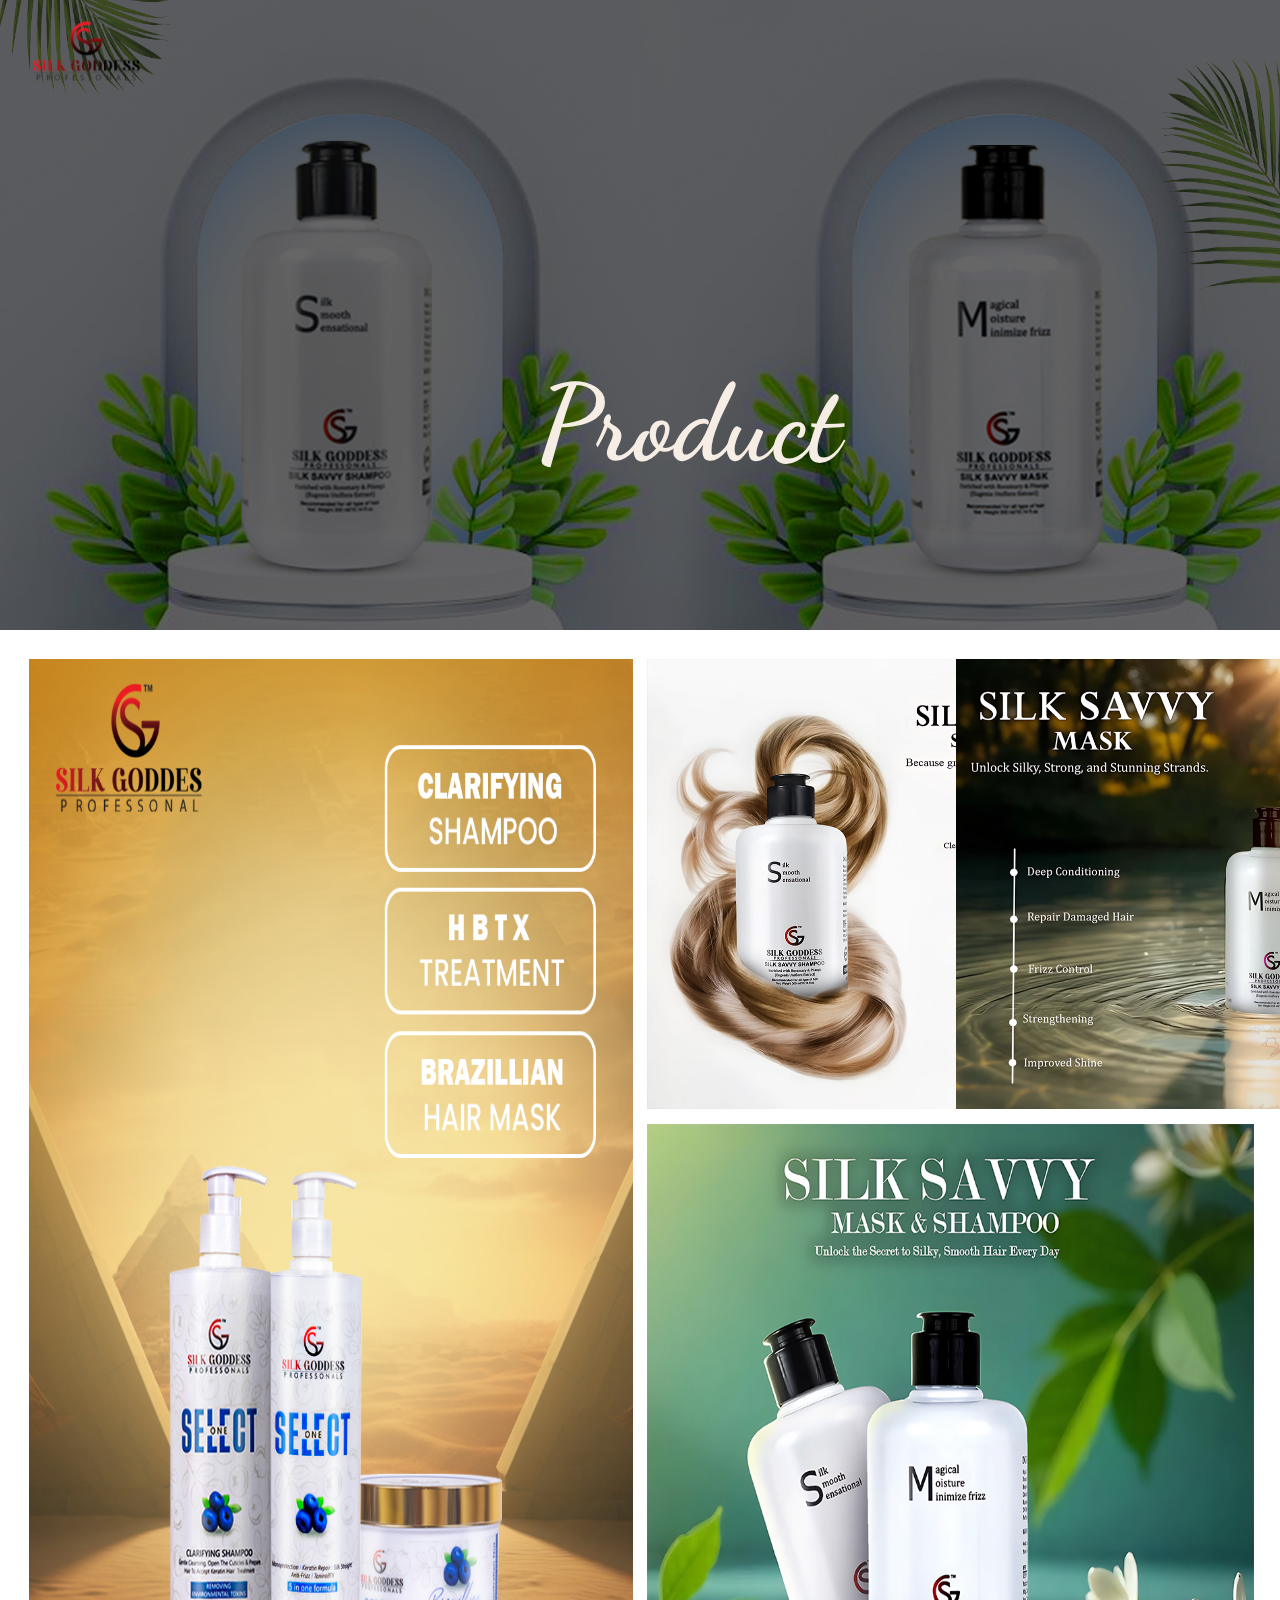
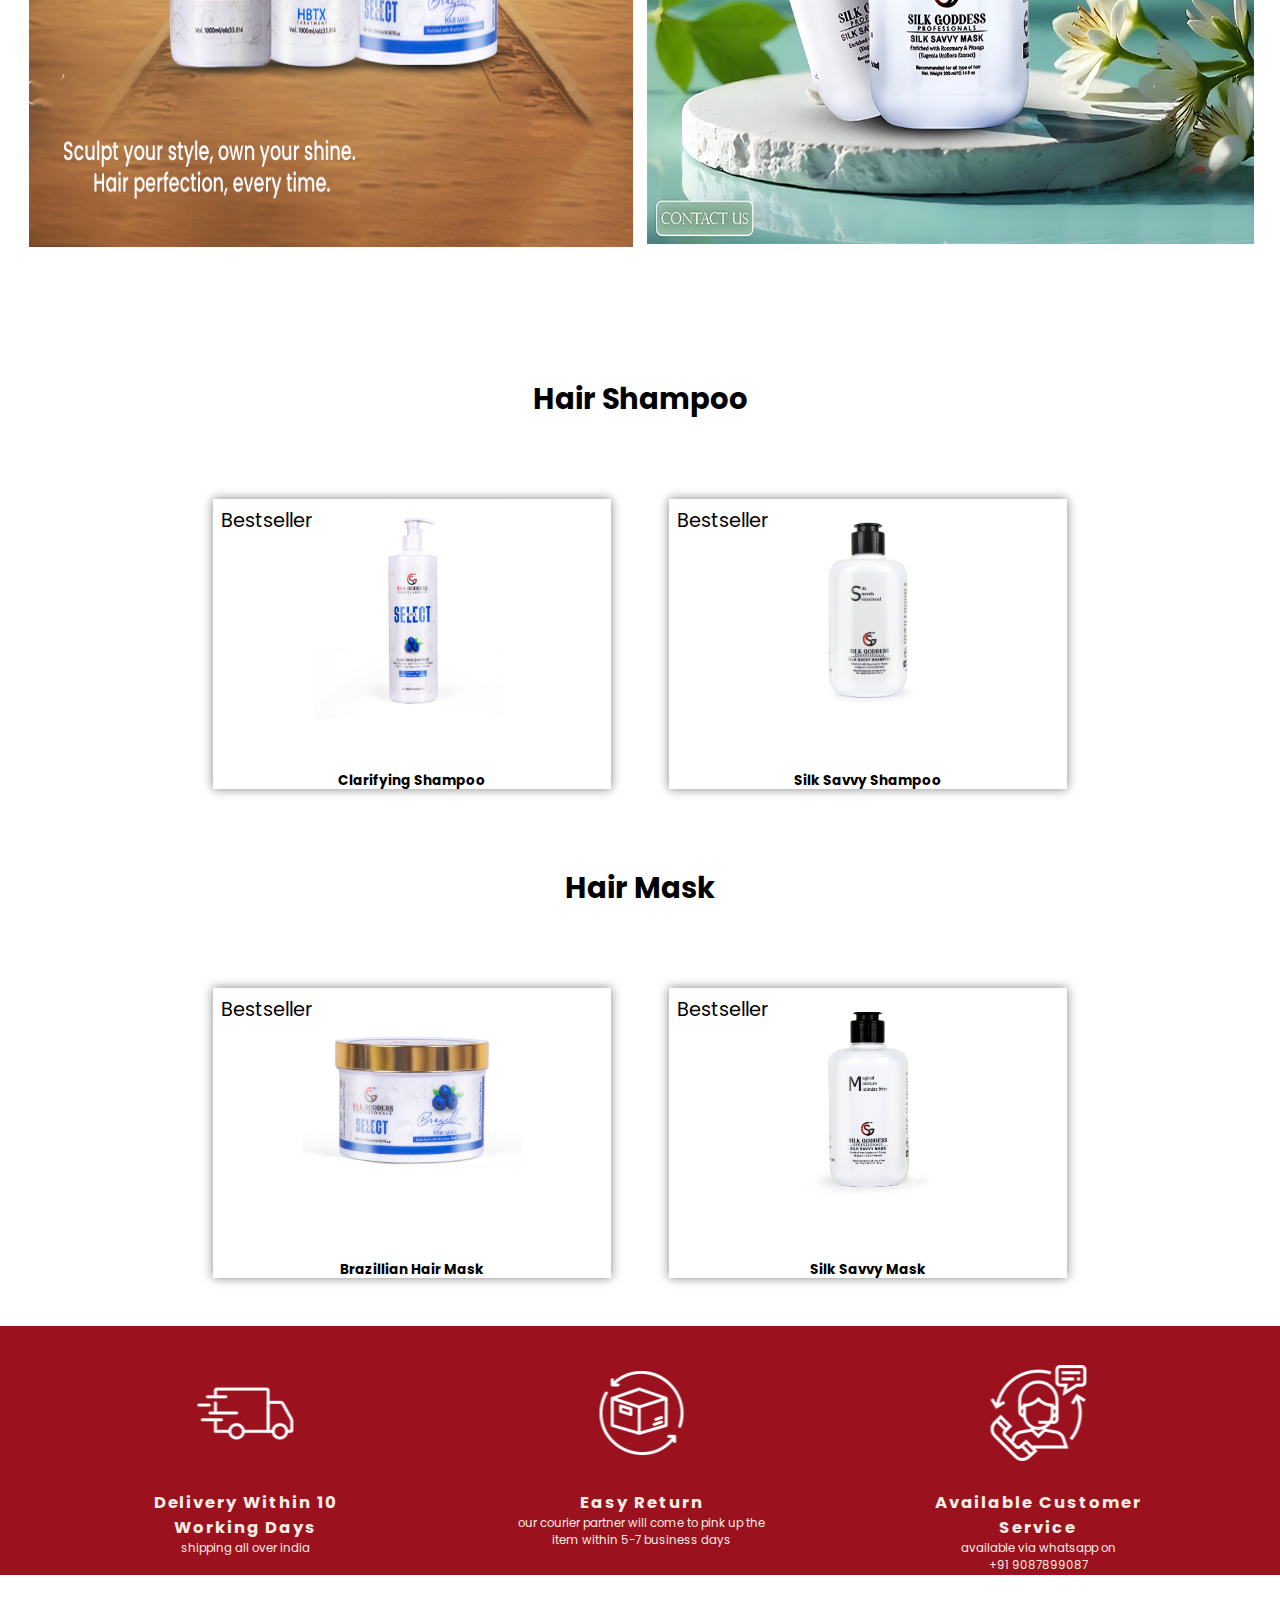
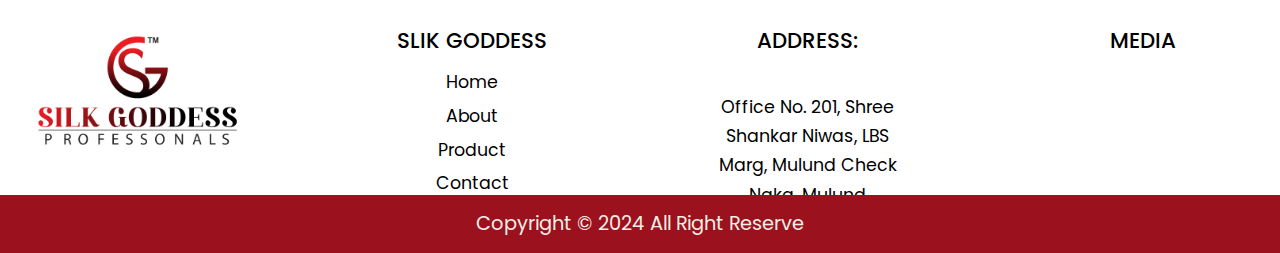
<file: product.html>
<!DOCTYPE html>
<html lang="en">

<head>
    <meta charset="UTF-8">
    <meta name="viewport" content="width=device-width, initial-scale=1.0">
    <title>Document</title>
    <!-- style sheet  -->
    <link rel="stylesheet" href="stylesheet/product.css">
    <link rel="stylesheet" href="stylesheet/head&foot.css">
    <!-- import icons  -->
    <link rel="stylesheet" href="https://cdnjs.cloudflare.com/ajax/libs/font-awesome/6.7.1/css/all.min.css"
        integrity="sha512-5Hs3dF2AEPkpNAR7UiOHba+lRSJNeM2ECkwxUIxC1Q/FLycGTbNapWXB4tP889k5T5Ju8fs4b1P5z/iB4nMfSQ=="
        crossorigin="anonymous" referrerpolicy="no-referrer" />
</head>

<body>
    <section class="png1">
        <header>
            <div class="logo"><img src="gallery/logo1.png" alt=""></div>
            <nav id="nav">
                <ul>
                    <li><a href="index.html">Home</a></li>
                    <li><a href="about.html">About</a></li>
                    <li><a href="product.html">Product<a></li>
                    <li><a href="contact.html">Contact</a></li>
                </ul>
            </nav>
            <div class="icon">
                <div class="menu-bar">
                    <i class="fa-solid fa-bars"></i>
                </div>
                <div class="card">
                    <i class="fa-solid fa-phone"></i>
                </div>
            </div>
        </header>

        <div class="dropdown-menu">
            <li><a href="index.html">Home</a></li>
            <li><a href="about.html">About</a></li>
            <li><a href="product.html">Product<a></li>
            <li><a href="contact.html">Contact</a></li>
        </div>

        <div class="page-name" >
            <h2>Product</h2>
        </div>
    </section>

    <!-- product -->

    <div id="product-container">
        <div class="product-img">
          <img src="gallery/silkweb01.jpg" alt="">
        </div>
        <div class="product-img1">
          <div class="product">
                <div class="product-png">
                    <img src="gallery/silk web image 6.jpg" alt="">
                </div>
                <div class="product-png">
                    <img src="gallery/silk web image 5.png" alt="">
                </div>
          </div>
          <div class="product1">
              <img src="gallery/silk web image 7.jpg" alt="">
          </div>
       </div>
    </div>

    <section id="product">

        <h1>Hair Shampoo</h1>
        <div class="product-line">
            <ul class="img-list">
                <div class="png-item">
                    <a href="#"><img src="gallery/p1.jpg" alt=""></a>
                    <p id="p2">Bestseller</p>
                    <h3>Clarifying Shampoo</h3>
                    <div id="price">RS.20,000</div>
                </div>
                <div class="png-item">
                    <a href="#"><img src="gallery/p4.jpg" alt=""></a>
                    <p id="p2">Bestseller</p>
                    <h3>Silk Savvy Shampoo</h3>
                    <div id="price">RS.20,000</div>
                </div>
            </ul>
        </div>

        <h1>Hair Mask</h1>
        <div class="product-line">
            <ul class="img-list">
                <div class="png-item">
                    <a href="#"><img src="gallery/p3.jpg" alt=""></a>
                    <p id="p2">Bestseller</p>
                    <h3>Brazillian Hair Mask</h3>
                    <div id="price">RS.20,000</div>
                </div>
                <div class="png-item">
                    <a href="#"><img src="gallery/p5.jpg" alt=""></a>
                    <p id="p2">Bestseller</p>
                    <h3>Silk Savvy Mask</h3>
                    <div id="price">RS.20,000</div>
                </div>
            </ul>
        </div>
    </section>


    <!-- service -->

    <section id="service">
        <div class="slider">
            <div class="all-service">
                <img src="gallery/delivery-truck.webp" alt="">
                <h3>delivery within 10 working days</h3>
                <p>shipping all over india</p>
            </div>
            <div class="all-service">
                <img src="gallery/distribution.avif" alt="">
                <h3>easy return</h3>
                <p>our courier partner will come to pink up the item within 5-7 business days</p>
            </div>
            <div class="all-service">
                <img src="gallery/customer-service.avif" alt="">
                <h3>available customer service</h3>
                <p>available via whatsapp on <br> +91 9087899087</p>
            </div>
        </div>
    </section>

    <!-- footer  -->

    <section id="footer">
        <div class="footer-list">
            <div id="list" class="footer-logo">
                <img src="gallery/silk logo.png" alt="">
            </div>
            <div id="list" class="list">
                <h1>slik goddess</h1>
                <ul>
                    <li><a href="index.html">Home</a></li>
                    <li><a href="about.html">About</a></li>
                    <li><a href="product.html">Product<a></li>
                    <li><a href="contact.html">Contact</a></li>
                </ul>
            </div>
            <div id="list" class="address">
                <h1>Address:</h1>
                <a href="https://g.page/r/CTo3WCJREw7lEAI/review ">
                    <p>
                        Office No. 201, Shree Shankar Niwas, LBS Marg, Mulund Check Naka, Mulund West, Mumbai-400080
                    </p>
                </a>
            </div>
            <div id="list" class="footer-icon">
                <h1>Media</h1>
                <div class="i">
                    <a href="https://www.instagram.com/silkgoddess.in/
                    "><i class="fa-brands fa-instagram"></i></a> <br>
                    <a href="https://www.facebook.com/SilkGoddess.in/
                    "><i class="fa-brands fa-facebook"></i></a>
                </div>
            </div>
        </div>
        <div class="line">
            <p>Copyright &copy; 2024 All Right Reserve</p>
        </div>
    </section>

    <!-- javaScript -->
    <script src="hair.js"></script>
</body>

</html>
</file>
<file: stylesheet/style.css>
/* welcome */

#welcome {
    margin-top: 2rem;
}

#welcome h1 {
    font-size: 5rem;
    margin-top: 4rem;
    font-weight: 500;
    padding: 6rem;
    text-align: center;
}

#welcome h1::after {
    content: "";
    height: 2px;
    width: 60rem; 
    background-color: var(--back1-color);
    display: block;
    margin: auto;
}

#welcome .wel-div {
    display: grid;
    grid-template-columns: repeat(auto-fit, minmax(300px, 1fr));
    grid-auto-rows: 380px;
    gap: 8rem;
    grid-auto-flow: dense;
    padding: 3rem 8rem;
}

#welcome .wel-div .info {
    font-size: 2.5rem;
    text-align: justify;
    font: 900;
}

#welcome .wel-div .info span {
    font-family: var(--font-family);
    font-size: 8rem;
}

#welcome .wel-div .img {
    background-image: url(../gallery/png2.jpeg);
    background-position: center;
    background-size: cover;
    border-radius: 2% 2%;
}

/* product-slider */

#product {
    margin-top: 9rem;
    justify-content: center;
    position: relative;
    width: 100%;
}

#product h1 {
    font-size: 4rem;
    font-weight: 500;
    text-align: center;
}

#product h1::after {
    content: "";
    height: 0.3rem;
    width: 18rem;
    background-color: var(--back1-color);
    display: block;
    margin: auto;
}

#product p {
    font-size: 1.8rem;
    text-align: center;
    padding-top: 5rem;
    font: 300;
}

.slider-img {
    margin: 2rem 10rem;
    margin-bottom: 10rem;
}

.slider-img #left,
#right {
    height: 50px;
    width: 50px;
    background-color: var(--back-color);
    text-align: center;
    font-size: 3rem;
    line-height: 50px;
    border-radius: 50%;
    cursor: pointer;
    position: absolute;
    top: 50%;
    transform: translateY(-50%);
    color: var(--font-color);
}

.slider-img i:first-child { 
    left: 6px;
}

.slider-img i:last-child {
    right: 6px;
}

.img-list .png-item {
    padding: 2rem;
    cursor: pointer;
}

#product .img-list {
    display: grid;
    grid-auto-flow: column;
    grid-auto-columns: calc((100% / 3) - 12px);
    gap: 5rem;
    overflow: hidden;
    scroll-behavior: smooth;
    padding: 0 2rem;
}

#product .img-list img {
    width: 250px;
    height: 280px;
    text-decoration: none;
    position: relative;
    left: 48%;
    top: 50%;
    transform: translate(-50%, -50%);
    box-shadow: 0 0 2rem 0 #aaaaaa;
}

#product .img-list #p2 {
    position: relative;
    top: -68%;
    left: 22%;
    transform: translate(-50%, -50%);
    color: var(--text-color);
    font-size: 2rem;
    font: x-large;
}

#product .img-list .png-item h3,
#price {
    font-size: 2rem;
    text-align: center;
}

#product .btn {
    background-color: var(--back1-color);
    font-size: 2.8rem;
    color: var(--font-color);
    padding: 0.8rem 3rem;
    position: relative;
    left: 50%;
    transform: translate(-50%, -50%);
    border-radius: 10rem 10rem;
    letter-spacing: 0.1rem;
    transition: 0.3s ease-in-out;
    cursor: pointer;
}

#product .btn a {
    color: var(--text-color);
}

#product .btn:hover {
    background-color: var(--back-color);
}


/* img  */

#img {
    margin-top: 7rem;
}

#img .png1 {
    width: 100%;
    height: 90vh;
    background-image: url(../gallery/png1.jpeg);
    background-position: center;
    background-repeat: no-repeat;
    background-size: cover;
}

#img .png1 .info1 {
    font-size: 4rem;
    font: 500;
    color: var(--font-color);
    position: relative;
    top: 70%;
    left: 52%;
    transform: translate(-50%, -50%);
    padding: 3rem;
}

#img .png1 .info1 a .btn {
    color: var(--font-color);
}

#img .png1 .info1 .btn {
    background-color: var(--back-color);
    width: 120px;
    text-align: center;
    padding: 0.6rem;
    border-radius: 1rem 1rem;
    margin-top: 3rem;
}

#img .png1 .info1 a .btn:hover {
    background-color: var(--back1-color);
}

/* our product */

#png {
    margin-top: 9rem;
}

#png h1 {
    font-size: 4rem;
    font-weight: 500;
    text-align: center;
}

#png h1::after {
    content: "";
    height: 0.3rem;
    width: 22rem;
    background-color: var(--back1-color);
    display: block;
    margin: auto;
}

#png .our-colletion{
    display: flex;
    margin: 8rem;
}

.our-colletion .Shampoo-png {
    background-image: linear-gradient(rgba(0, 0, 0, 0.6), rgba(0, 0, 0, 0.6)), url(../gallery/shampoo.jpg);
    background-position: top;
    background-size: cover;
    cursor: pointer;
    display: flex;
    justify-content: center;
    align-items: center;
    width: 45vw;
    height: 55vh;
}

.our-colletion .mask-png{
    background-image: linear-gradient(rgba(0, 0, 0, 0.6), rgba(0, 0, 0, 0.6)), url(../gallery/mask.jpeg);
    background-position: center;
    background-size: cover;
    cursor: pointer;
    display: flex;
    justify-content: center;
    align-items: center;
    width: 100%;
    height: 55vh;
    margin-top: 2rem;
}

.our-colletion h3 {
    color: var(--font-color);
    font-size: 5rem;
    font: 800;
}

.our-colletion .treatement-png {
    background-image: linear-gradient(rgba(0, 0, 0, 0.6), rgba(0, 0, 0, 0.6)), url(../gallery/shampoosetion.jpg);
    background-position: center;
    background-size: cover;
    cursor: pointer;
    display: flex;
    justify-content: center;
    align-items: center;
    margin-left: 2rem;
    width: 100%;
}



/* hair treatment */

#treatment {
    margin-top: 5rem;
    background-image: url(../gallery/back.jpeg);
    background-position: center;
}

#treatment h1 {
    font-size: 4rem;
    font-weight: 500;
    text-align: center;
    padding-top: 3rem;
}

#treatment h1::after {
    content: "";
    height: 0.3rem;
    width: 28rem;
    background-color: var(--back1-color);
    display: block;
    margin: auto;
}

#treatment .hair-slide {
    padding: 8rem;
    /* overflow: hidden; */
    display: grid;
    grid-gap: 6rem;
    grid-template-columns: repeat(auto-fit, minmax(500px, 1fr));
    grid-auto-rows: 500px;
    grid-auto-flow: dense;
}

#treatment .hair-slide .hair-img {
    background-image: url(../gallery/treatment.jpeg);
    background-position: center;
    background-size: cover;
}

#treatment .hair-slide .hair-info {
    font: 400;
    font-size: 2.4rem;
    text-align: justify;
    padding: 1rem;
}


/* meadia query  */

@media (max-width: 2560px) {
    #welcome .wel-div .info span {
        font-size: 7.3rem;
    }

    #welcome .wel-div .info {
        font-size: 2.3rem;
    }

    #product .img-list #p2 {
        position: relative;
        top: -62%;
        left: 29%;
        transform: translate(-50%, -50%);
        color: var(--text-color);
        font-size: 2rem;
        font: x-large;
    }

    #treatment .hair-slide {
        padding: 8rem;
        /* overflow: hidden; */
        display: grid;
        grid-gap: 6rem;
        grid-template-columns: repeat(auto-fit, minmax(500px, 1fr));
        grid-auto-rows: 620px;
        grid-auto-flow: dense;
    }

    #treatment .hair-slide .hair-info {
        font-size: 2.1rem;
    }
}

@media (max-width:1440px) {
    #welcome .wel-div .info span {
        font-size: 8.2rem;
    }

    #welcome .wel-div .info {
        font-size: 2.5rem;
    }

    #product .img-list #p2 {
        position: relative;
        top: -68%;
        left: 22%;
        transform: translate(-50%, -50%);
        color: var(--text-color);
        font-size: 2rem;
        font: x-large;
    }

    #treatment .hair-slide {
        padding: 8rem;
        /* overflow: hidden; */
        display: grid;
        grid-gap: 6rem;
        grid-template-columns: repeat(auto-fit, minmax(500px, 1fr));
        grid-auto-rows: 500px;
        grid-auto-flow: dense;
    }

    #treatment .hair-slide .hair-info {
        font: 400;
        font-size: 2.4rem;
        text-align: justify;
        padding: 1rem;
    }
}

@media (max-width: 992px) {
    #nav ul {
        display: none;
    }

    .dropdown-menu {
        display: block;
    }

    .logo img {
        width: 18vw;
    }
}

@media (max-width:480px) {
    #welcome h1 {
        font-size: 3.3rem;
        padding: 2rem 0;
    }

    #welcome h1::after {
        width: 36rem;
    }

    #welcome .wel-div {
        grid-template-columns: repeat(auto-fit, minmax(100%, 1fr));
        grid-auto-rows: 210px;
        padding: 0.3rem 1.8rem;
    }

    #welcome .wel-div .info span {
        font-size: 4.8rem;
        font-family: var(--font-family);
        padding: 0;
    }

    #welcome .wel-div .info {
        font-size: 1.6rem;
    }

    #welcome .wel-div .img {
        height: 100%;
        background-size: cover;
        background-position: cover;
    }

    #product {
        margin-top: 3rem;
    }

    #product h1 {
        font-size: 3.3rem;
        padding-top: 0rem;
    }

    #product h1::after {
        width: 14rem;
    }

    #product p {
        font-size: 1.5rem;
    }

    #product .img-list {
        grid-auto-columns: calc((100% / 1) - 1px);
        gap: 1rem;
        overflow: hidden;
        scroll-behavior: smooth;
        margin: 0 -2rem;
        padding: 0 1rem;
    }

    #product .img-list #p2 {
        left: 15%;
        top: -68%;
        font-size: 1.6rem;
    }

    .slider-img #left,
    #right {
        font-size: 2rem;
        height: 40px;
        width: 40px;
        top: 50%;
        display: flex;
        justify-content: center;
        align-items: center;
    }

    #product .img-list img {
        width: 200px;
        height: 280px;
        object-fit: cover;
        text-decoration: none;
        left: 50%;
        top: 50%;
        transform: translate(-50%, -50%);
        box-shadow: 0 0 2rem 0 #fff;
    }

    #product .img-list .png-item h3,
    #price {
        font-size: 1.4rem;
        text-align: center;
    }

    #product .btn {
        font-size: 1.6rem;
        padding: 0.8rem 3rem;
        left: 50%;
        transform: translate(-50%, -50%);
        border-radius: 10rem 10rem;
        letter-spacing: 0.1rem;
        transition: 0.3s ease-in-out;
        cursor: pointer;
    }

    #img {
        margin-top: 3rem;
    }

    #img .png1 .info1 {
        font-size: 2.6rem;
        top: 80%;
        left: 50%;
    }

    #img .png1 .info1 .btn {
        font-size: 2.6rem;
        padding: 0.6rem 2rem;
    }

    #png {
        margin-top: 4rem;
    }

    #png h1 {
        font-size: 3.3rem;
    }

    #png h1::after {
        width: 16rem;
    }

    #png .our-colletion{
        display: flex;
        flex-direction: column;
        margin: 1rem;
    }

    .product-collection {
        display: flex;
        margin-top: 5rem;
    }

    .our-colletion .Shampoo-png {
        width: 100%;
        height: 35vh;
    }
    
    .our-colletion .mask-png{
        width: 100%;
        height: 35vh;
        margin-top: 0rem;
        margin-left: 1rem;
    }
    
    .our-colletion h3 {
        font-size: 2rem;
    }
    
    .our-colletion .treatement-png {
        margin-left: 0rem;
        margin-top: 1rem;
        width: 100%;
        height: 40vh;
    }

    #treatment h1 {
        font-size: 2.8rem;
        padding: 1rem;
    }

    #treatment h1::after {
        width: 20rem;
    }

    #treatment .hair-slide .hair-info {
        font-size: 1.4rem;
    }

    #treatment .hair-slide {
        padding: 5rem 1rem;
        display: grid;
        grid-gap: 1rem;
        grid-template-columns: repeat(auto-fit, minmax(100%, 1fr));
        grid-auto-rows: 370px;
        grid-auto-flow: dense;
    }
}

@media (max-width:430px) {
    #welcome h1 {
        font-size: 2.8rem;
        padding: 2rem 0;
    }

    #welcome h1::after {
        width: 32rem;
    }

    #welcome .wel-div {
        grid-template-columns: repeat(auto-fit, minmax(100%, 1fr));
        grid-auto-rows: 210px;
        padding: 2rem 1.8rem;
    }

    #welcome .wel-div .info span {
        font-size: 3.6rem;
        font-family: var(--font-family);
        padding: 0;
    }

    #welcome .wel-div .info {
        font-size: 1.5rem;
    }

    #welcome .wel-div .img {
        height: 100%;
        background-size: cover;
        background-position: cover;
    }

    #product h1 {
        font-size: 2.8rem;
        padding-top: 1rem;
    }

    #product h1::after {
        width: 11rem;
    }

    #product p {
        font-size: 1.4rem;
    }

    #product .img-list {
        grid-auto-columns: calc((100% / 1) - 1px);
        gap: 1rem;
        overflow: hidden;
        scroll-behavior: smooth;
        margin: 0 -2rem;
        padding: 0 1rem;
    }

    #product .img-list #p2 {
        left: 15%;
        top: -68%;
        font-size: 1.6rem;
    }

    .slider-img #left,
    #right {
        font-size: 2rem;
        height: 40px;
        width: 40px;
        top: 50%;
        display: flex;
        justify-content: center;
        align-items: center;
    }

    #product .img-list img {
        width: 200px;
        height: 280px;
        object-fit: cover;
        text-decoration: none;
        left: 50%;
        top: 50%;
        transform: translate(-50%, -50%);
        box-shadow: 0 0 2rem 0 #fff;
    }

    #product .img-list .png-item h3,
    #price {
        font-size: 1.4rem;
        text-align: center;
    }

    #product .btn {
        font-size: 1.6rem;
        padding: 0.8rem 3rem;
        left: 50%;
        transform: translate(-50%, -50%);
        border-radius: 10rem 10rem;
        letter-spacing: 0.1rem;
        transition: 0.3s ease-in-out;
        cursor: pointer;
    }

    #img {
        margin-top: 3rem;
    }

    #img .png1 .info1 {
        font-size: 2.6rem;
    }

    #img .png1 .info1 .btn {
        font-size: 2.6rem;
        padding: 0.6rem 2rem;
    }

    #png {
        margin-top: 4rem;
    }

    #png h1 {
        font-size: 2.8rem;
    }

    #png h1::after {
        width: 14rem;
    }

    #treatment h1 {
        font-size: 2.8rem;
        padding: 3rem;
    }

    #treatment h1::after {
        width: 20rem;
    }

    #treatment .hair-slide .hair-info {
        font-size: 1.2rem;
    }

    #treatment .hair-slide {
        padding: 5rem 1rem;
        display: grid;
        grid-gap: 1rem;
        grid-template-columns: repeat(auto-fit, minmax(100%, 1fr));
        grid-auto-rows: 370px;
        grid-auto-flow: dense;
    }
}

@media (max-width:376px) {
    #welcome h1 {
        font-size: 2.8rem;
        padding: 2rem 0;
    }

    #welcome h1::after {
        width: 32rem;
    }

    #welcome .wel-div {
        grid-template-columns: repeat(auto-fit, minmax(100%, 1fr));
        grid-auto-rows: 210px;
        padding: 2rem 1.8rem;
    }

    #welcome .wel-div .info span {
        font-size: 3.6rem;
        font-family: var(--font-family);
        padding: 0;
    }

    #welcome .wel-div .info {
        font-size: 1.5rem;
    }

    #welcome .wel-div .img {
        height: 100%;
        background-size: cover;
        background-position: cover;
    }

    #product h1 {
        font-size: 2.8rem;
        padding-top: 0rem;
    }

    #product h1::after {
        width: 11rem;
    }

    #product p {
        font-size: 1.4rem;
    }

    .slider-img {
        margin: 0rem 7.2rem;
        margin-bottom: 5rem;
    }

    #product .img-list {
        grid-auto-columns: calc((100% / 1) - 2.4rem);
        gap: 1rem;
        overflow: hidden;
        scroll-behavior: smooth;
        margin: 0 0rem;
        padding: 0 0rem;
    }

    #product .img-list #p2 {
        left: 19%;
        top: -68%;
        font-size: 1.6rem;
    }

    .slider-img #left,
    #right {
        font-size: 2rem;
        height: 40px;
        width: 40px;
        top: 50%;
        display: flex;
        justify-content: center;
        align-items: center;
    }

    #product .img-list img {
        width: 192px;
        height: 240px;
        object-fit: cover;
        text-decoration: none;
        left: 55%;
        top: 50%;
        transform: translate(-50%, -50%);
        box-shadow: 0 0 2rem 0 #fff;
    }

    #product .img-list .png-item h3,
    #price {
        font-size: 1.4rem;
        text-align: center;
    }

    #product .btn {
        font-size: 1.6rem;
        margin-top: 0rem;
    }

    #img {
        margin-top: 3rem;
    }

    #img .png1 .info1 {
        font-size: 2.6rem;
    }

    #img .png1 .info1 .btn {
        font-size: 2.6rem;
        padding: 0.6rem 2rem;
    }

    #png {
        margin-top: 9rem;
    }

    #png h1 {
        font-size: 2.8rem;
    }

    #png h1::after {
        width: 14rem;
    }

    #png .our-colletion{
        display: flex;
        flex-direction: column;
        margin: 1rem;
    }

    .product-collection {
        display: flex;
        margin-top: 5rem;
    }

    .our-colletion .Shampoo-png {
        width: 100%;
        height: 35vh;
    }
    
    .our-colletion .mask-png{
        width: 100%;
        height: 35vh;
        margin-top: 0rem;
        margin-left: 1rem;
    }
    
    .our-colletion h3 {
        font-size: 2rem;
    }
    
    .our-colletion .treatement-png {
        margin-left: 0rem;
        margin-top: 1rem;
        width: 100%;
        height: 40vh;
    }

    #treatment h1 {
        font-size: 2.8rem;
        padding-top: 3rem;
    }

    #treatment h1::after {
        width: 20rem;
    }

    #treatment .hair-slide .hair-info {
        font-size: 1.2rem;
    }

    #treatment .hair-slide {
        padding: 1rem;
        display: grid;
        grid-gap: 1rem;
        grid-template-columns: repeat(auto-fit, minmax(100%, 1fr));
        grid-auto-rows: 370px;
        grid-auto-flow: dense;
    }
}
</file>
<file: stylesheet/head&foot.css>
@import url('https://fonts.googleapis.com/css2?family=Poppins:ital,wght@0,100;0,200;0,300;0,400;0,500;0,600;0,700;0,800;0,900;1,100;1,200;1,300;1,400;1,500;1,600;1,700;1,800;1,900&display=swap');
@import url('https://fonts.googleapis.com/css2?family=Dancing+Script:wght@400..700&display=swap');

* {
    margin: 0;
    padding: 0;
    box-sizing: border-box;
    text-decoration: none; 
    border: none;
    outline: none;
    scroll-behavior: smooth;
    font-family: "poppins", serif;
}

:root {
    --back-color: #9B111E;
    --back1-color: #FFD700;
    --font-color: #f6eee5;
    --text-color: #000000;

    --font-family: "Dancing Script", serif;
}

html {
    font-size: 60.6%;
    overflow-x: hidden;
    margin: 0;
    padding: 0;
    scroll-behavior: smooth;
}

body {
    background: white;
    color: var(--text-color);
    display: flex;
    /* max-width: 1440px; */
    max-width: 2560px;
    flex-direction: column;
    margin: 0;
    padding: 0;
    overflow-x: hidden;
}

/* Header */

#dis {
    background-color: var(--back-color);
    font-size: 2rem;
    align-items: center;
    text-align: center;
    font-weight: 200;
    color: var(--font-color);
}

.png {
    width: 100%;
    min-height: 100vh;
    background: url(../gallery/homesection.jpg);
    background-position: center;
    background-repeat: no-repeat;
    background-size: cover;
}

.png1 {
    width: 100%;
    min-height: 70vh;
    background:radial-gradient(rgba(0,0,0,0.6),rgba(0,0,0,0.6)), url(../gallery/pagepng.jpg);
    background-position: top;
    background-repeat: no-repeat;
    background-size: cover;
    background-position: center;
}


header {
    position: fixed;
    z-index: 100;
    width: 100%;
    left: 0;
    padding: 0rem 1rem;
    display: flex;
    justify-content: space-between;
    align-items: center;
}

header.cover {
    background-color: var(--font-color);
    transition: 0.4s;
    top: 0;
    box-shadow: 0 0 2rem 0 black;
}

header.cover .logo img {
    width: 10vw;
}

.logo img {
    width: 12vw;
    padding: 2rem 2rem;
}

#nav ul li {
    display: inline;
    text-decoration: none;
    font-weight: 100;
    cursor: pointer;
    padding-left: 4rem;
}

#nav ul li a {
    color: var(--text-color);
    font-size: 2.5rem;
    font-weight: 500;
    display: none;
}

header.cover #nav ul li a {
    display: inline;
}

#nav ul li a:hover {
    color: var(--back-color);
    border-bottom: 2px solid var(--back-color);
}

.icon {
    color: var(--back-color);
    font-size: 2.6rem;
    display: flex;
    justify-content: space-between;
    align-items: center;
}

.icon .menu-bar {
    cursor: pointer;
}

.icon .card {
    margin: 3rem;
    cursor: pointer;
}

/* dropdown menu  */

.dropdown-menu {
    display: none;
    position: fixed;
    right: -10rem;
    top: 90px;
    height: 250px;
    width: 0px;
    background: rgba(255, 255, 255, 0.1);
    background-color: var(--back-color);
    z-index: 20;
    padding: 2rem;
    border-radius: 10px;
    overflow: hidden;
    transition: height 0.2s cubic-bezier(0.175, 0.885, 0.32, 1.275);
}

.dropdown-menu.active {
    width: 100%;
}

.dropdown-menu li {
    padding: 1.4rem;
    display: flex;
    justify-content: flex-start;
    align-items: flex-start;
    padding-left: 8rem;
}

.dropdown-menu li a {
    color: var(--text-color);
    font-size: 3rem;
}

.dropdown-menu li a:hover {
    color: var(--back1-color);
    border-bottom: 2px solid var(--back-color);
}

/* pages name  */

.png1 .page-name , .page-name1 {
    position: absolute;
    top: 40%;
    left: 42%;
    transform: -50% , -50%;
}

.page-name h2 , .page-name1 h2{
    color: var(--font-color);
    font-size: 11rem;
    font-family: var(--font-family);
}

/* service */

/* #service {
    margin-top: 10rem;
} */

#service .slider {
    display: grid;
    grid-template-columns: repeat(auto-fit, minmax(260px, 1fr));
    grid-auto-rows: 210px;
    grid-auto-flow: dense;
    gap: 2.6rem;
    overflow: hidden;
    padding: 2rem 6rem;
    background-color: var(--back-color);
}

#service .all-service img {
    position: relative;
    top: 20%;
    left: 50%;
    transform: translate(-50%, -50%);
}

#service .all-service {
    position: relative;
    top: 52%;
    left: 50.5%;
    transform: translate(-50%, -50%);
    padding: 5rem;
}

#service .all-service h3 {
    font: 200;
    text-transform: capitalize;
    letter-spacing: 0.2rem;
    font-size: 1.7rem;
    text-align: center;
    color: var(--font-color);
}

#service .all-service p {
    font: 200;
    font-size: 1.2rem;
    text-align: center;
    color: var(--font-color);
}

/* footer  */

#footer .footer-list {
    display: grid;
    grid-template-columns: repeat(auto-fit, minmax(240px, 1fr));
    grid-template-rows: 200px;
    gap: 8.2rem;
    padding: 3rem;
    overflow: hidden;
}

#footer .footer-list #list {
    position: relative;
    top: 50%;
    left: 50%;
    transform: translate(-50%, -50%);
}

#footer .footer-list #list h1{
    font-size: 2.2rem;
    text-align: center;
    padding: 2rem;
    font-weight: 500;
    text-transform: uppercase;
}


#footer .footer-list .footer-logo img {
    width: 22rem;
    position: relative;
    top: 50%;
    left: 50%;
    transform: translate(-50%, -50%);
}

#footer .footer-list .list ul {
    font-size: 1.9rem;
    text-align: center;
    text-transform: capitalize;
}

#footer .footer-list .list ul li {
    padding: 0.8rem;
    display: flex;
    justify-content: center;
}

#footer .footer-list .list ul a {
    color: var(--text-color);
}

#footer .footer-list .address p {
    padding: 2.9rem;
    font-size: 0.5rem;
    color: var(--text-color);
    cursor: pointer;
    text-align: center;
    line-height: 3rem;
}

#footer .footer-list .footer-icon a i {
    padding: 2rem;
    font-size: 5rem;
    color: var(--back-color);
}

#footer .footer-list .footer-icon .i {
    display: flex;
    align-items: center;
    justify-content: center;
}

#footer .line {
    font-size: 2.4rem;
    font: 400;
    padding: 1.5rem;
    text-align: center;
    color: var(--font-color);
    background-color: var(--back-color);
}


/* meadia query  */


@media (max-width: 2560px) {

    header.cover .logo img {
        width: 10vw;
        padding: 0.4rem;
    }
    
    #service .all-service {
        position: relative;
        top: 42%;
        left: 50.5%;
        transform: translate(-50%, -50%);
        padding: 5rem;
    }

    #footer .footer-list #list {
        position: relative;
        top: 50%;
        left: 50%;
        transform: translate(-50%, -50%);
    }

    #footer .footer-list #list h1 {
        font-size: 2.2rem;
        padding: 1rem;
    }

    #footer .footer-list .list ul li {
        font-size: 1.8rem;
        padding: 0.4rem;
    }

    #footer .footer-list .address p{
        font-size: 1.8rem;
    }

    #footer .footer-list .footer-icon a i {
        font-size: 5rem;
    }

    #footer .line {
        font-size: 2rem;
    }
}

@media (max-width:1440px) {
 
    #service .all-service {
        position: relative;
        top: 48%;
        left: 50.5%;
        transform: translate(-50%, -50%);
        padding: 5rem;
    }

    #footer .footer-list #list {
        position: relative;
        top: 65%;
        left: 50%;
        transform: translate(-50%, -50%);
    }

    #footer .footer-list {
        padding: 1rem;
    }

    #footer .footer-list .footer-logo img {
        width: 22rem;
        position: relative;
        top: 40%;
        left: 50%;
        transform: translate(-50%, -50%);
    }
}

@media (max-width: 992px) {
    #nav ul {
        display: none;
    }

    .dropdown-menu {
        display: block;
    }

    .logo img {
        width: 18vw;
    }
}

@media (max-width:480px) {
    #dis {
        font-size: 1.4rem;
    }

    .png {
        width: 100%;
        min-height: 94vh;
        background: url(../gallery/silk\ web\ 9.jpg);
        background-position: center;
        background-repeat: no-repeat;
        background-size: cover;
    }

    .png1 {
        width: 100%;
        min-height: 50vh;
        background-position: top;
        background-repeat: no-repeat;
        background-size: cover;
        background-position: left;
    }

    .png1 .page-name{
        position: absolute;
        top: 22%;
        left: 26%;
        transform: -50% , -50%;
    }

    .png1 .page-name1{
        top: 22%;
        left: 32%;   
    }

    .page-name h2 , .page-name1 h2{
        font-size: 8rem;
    }

    .dropdown-menu.active {
        width: 122%;
        transition: 1s;
    }

    .dropdown-menu li {
        padding: 0.7rem;
        display: flex;
        justify-content: flex-start;
        align-items: flex-start;
        padding-left: 35%;
    }

    .dropdown-menu li a {
        color: var(--text-color);
        font-size: 2.5rem;
    }

    .icon {
        font-size: 2rem;
    }

    .icon .card {
        margin: 2.6rem  2.5rem;
    }

    .logo img {
        width: 35vw;
        padding: 1rem  0rem;
    }

    header.cover .logo img {
        width: 30vw;
    }

    #service {
        margin-top: 4rem;
    }

    #service .slider {
        display: grid;
        grid-template-columns: repeat(auto-fit, minmax(240px, 1fr));
        grid-auto-rows: 210px;
        grid-auto-flow: dense;
        gap: 0rem;
        overflow: hidden;
        padding: 0rem 0rem;
        padding-bottom: 4rem;
        margin: 0 0 2rem 0;
        background-color: var(--back-color);
    }

    #service .all-service img {
        position: relative;
        top: 20%;
        left: 50%;
        transform: translate(-50%, -50%);
    }

    #service .all-service {
        position: relative;
        top: 52%;
        left: 50.5%;
        transform: translate(-50%, -50%);
    }

    #service .all-service h3 {
        font-size: 1.5rem;
    }

    #service .all-service p {
        font-size: 1.4rem;
    }

    #footer .footer-list {
        display: grid;
        grid-template-columns: repeat(auto-fit, minmax(100%, 1fr));
        grid-template-rows: 100px;
        gap: 10px;
        /* padding: 4rem; */
    }

    #footer .footer-list .footer-logo img {
        width: 20rem;
    }

    #footer .footer-list .list h1 {
        font-size: 2.4rem;
        padding: 1rem;
    }

    #footer .footer-list .list ul {
        font-size: 1.6rem;
    }

    #footer .footer-list .list ul li {
        padding: 0.4rem;
    }

    #footer .footer-list .list ul a {
        color: var(--text-color);
        font-size: 1.6rem;
    }

    #footer .footer-list .address h1 {
        font-size: 2.4rem;
        padding: 1rem;
    }

    #footer .footer-list .address p {
        padding: 1rem;
        font-size: 1.6rem;
        line-height: 3rem;
    }

    #footer .footer-list .footer-icon h1 {
        font-size: 2.4rem;
        padding: 1rem;
    }

    #footer .footer-list .footer-icon a i {
        padding: 1rem;
        font-size: 3rem;
    }

    #footer .footer-list .footer-icon .i {
        display: flex;
        align-items: center;
        justify-content: center;
        padding-bottom: 1rem;
    }

    #footer .line {
        font-size: 1.4rem;
    }
}

@media (max-width:376px) {
    #dis {
        font-size: 1.3rem;
    }

    .icon {
        font-size: 2rem;
    }

    .logo img {
        width: 30vw;
    }

    header.cover .logo img {
        width: 30vw;
    }

    #service .slider {
        display: grid;
        grid-template-columns: repeat(auto-fit, minmax(100%, 1fr));
        grid-auto-flow: dense;
        gap: 1rem;
        overflow: hidden;
        /* padding: 4rem 0rem; */
        background-color: var(--back-color);
    }

    #footer .footer-list {
        display: grid;
        grid-template-columns: repeat(auto-fit, minmax(100%, 1fr));
        grid-template-rows: 100px;
        gap: 10px;
    }

    #footer .footer-list .footer-logo img {
        width: 20rem;
    }

    #footer .footer-list .list h1 {
        font-size: 2.4rem;
        padding: 1rem;
    }

    #footer .footer-list .list ul {
        font-size: 1.6rem;
    }

    #footer .footer-list .list ul li {
        padding: 0.4rem;
    }

    #footer .footer-list .list ul a {
        color: var(--text-color);
        font-size: 1.6rem;
    }

    #footer .footer-list .address h1 {
        font-size: 2.4rem;
        padding: 1rem;
    }

    #footer .footer-list .address p {
        padding: 1rem;
        font-size: 1.6rem;
        line-height: 3rem;
    }

    #footer .footer-list .footer-icon h1 {
        font-size: 2.4rem;
        padding: 1rem;
    }

    #footer .footer-list .footer-icon a i {
        padding: 1rem;
        font-size: 3rem;
    }

    #footer .footer-list .footer-icon .i {
        display: flex;
        align-items: center;
        justify-content: center;
    }

    #footer .line {
        font-size: 1.4rem;
    }
}
</file>
<file: stylesheet/about.css>
/* about */

#about .list1{
    display: flex;
}
#about .list{
    display: flex;
    margin: 0 0 -10rem 0;
}
.list1 p {
    font-size: 2.6rem;
    padding:18rem 5rem;
    text-align: justify;
}
.list .com-info{
    font-size: 2.6rem;
    text-align: justify;
    padding: 1rem 5rem  16rem 5rem;
}
.com-info h1{
    padding: 2rem 0;
    text-align: center;
}

@media (max-width:480px) {

    #about .list1{
        display: flex;
        flex-direction: column;
    }

    #about .list{
        display: flex;
        margin: 0 0 0rem 0;
    }
    .list1 p {
        font-size: 1.6rem;
        padding: 2rem 2rem;
        text-align: justify;
    }
    .list .com-info{
        font-size: 1.6rem;
        text-align: justify;
        padding: 1rem 2rem  2rem 2rem;
    }
    .com-info h1{
        padding: 2rem 0;
        text-align: center;
    }
}
</file>
<file: stylesheet/contact.css>
/* contact  */
#contact {
    padding: 0  5rem;
}

.contact-container {
    padding: 0rem 39rem;
    margin-top: 5rem;
}

.contact-form input,
.contact-form select,
.contact-form textarea {
    width: 100%;
    height: 25%;
    margin: 2rem 0;
    padding: 1rem 3rem;
    border-radius: 30px;
    font-size: 2rem;
    color: var(--text-color);
    border: 2px solid var(--text-color);
}

.contact-form input:focus,
.contact-form select:focus,
.contact-form textarea:focus {
    border: 2px solid var(--back-color);
}

.contact-form button {
    font-size: 2rem;
    padding: 1rem 2rem;
    border-radius: 30px;
    background-color: var(--back-color);
    cursor: pointer;
    color: var(--black1-color);
    margin-top: 2rem;
    position: relative;
    left: 40%;
    transform: -50% ,-50%;
}

.contact-form button:hover {
    background-color: var(--back1-color);
}

/* map  */

#map iframe{
    width: 100%;
    padding-top: 6rem;
    /* margin-bottom: rem; */
}

@media (max-width:480px) {

    #contact {
        padding: 0  1rem;
    }
    
    .contact-container {
        padding: 0rem 1rem;
        margin-top: 5rem;
    }
    
    .contact-form input,
    .contact-form select,
    .contact-form textarea {
        width: 100%;
        height: 25%;
        margin: 1.5rem 0;
        padding: 0.4rem 2rem;
        font-size: 1.8rem;
    }
    
    .contact-form button {
        padding: 0.6rem 2.2rem;
        left: 30%;
        transform: -50% ,-50%;
    }

    #map iframe{
        margin-bottom: -4.2rem;
    }
}
</file>
<file: stylesheet/p1.css>
.product {
    display: grid;
    grid-template-columns: repeat(auto-fit , minmax(500px , 1fr));
    margin-top: 4rem;
}
.product .pro-slide {
    margin: 2rem 8rem;
}
.pro-slide #left,
#right {
    height: 40px;
    width: 40px;
    background-color: var(--back-color);
    text-align: center;
    font-size: 2rem;
    line-height: 40px;
    border-radius: 50%;
    cursor: pointer;
    position: absolute;
    top: 50%;
    transform: translateY(-50%);
    color: var(--font-color);
}
.pro-slide i:first-child { 
    left: 30px;
}

.pro-slide i:last-child {
    right: 690px;
}

.product .img-slider {
    display: grid;
    grid-auto-flow: column;
    grid-auto-columns: calc((100% / 1) - 12px);
    gap: 1rem;
    overflow: hidden;
    scroll-behavior: smooth;
    /* padding: 0  2rem; */
}
.product img {
    width: 30vw;
    height: 80vh;
    /* position: relative;
    left: 10%;
    transform: -50% ,-50%; */
}
</file>
<file: stylesheet/product.css>
/* product  */
#product-container{
    display: grid;
    grid-template-columns: repeat(auto-fit , minmax(300px , 1fr));
    grid-auto-rows: 140vh;
    gap: 1.5rem;
    margin: 3rem;
  }
  
  #product-container .product-img img {
    height: 132vh;
    width: 47.2vw;
  }
  
  .product-img1 .product{
    display: grid;
    grid-template-columns: repeat(auto-fit , minmax(10px , 1fr));
    grid-auto-rows: 50vh;
    gap: 1.5rem;
  }
  .product-img1 .product-png img{
    height: 50vh;
    width: 51vh;
  }
  
.product-img1 .product1 img{
  height: 80vh;
  width: 47.4vw;
  margin-top: 1.5rem;
}

/*  */
#product h1{
  font-size: 3rem;
  padding: 3rem;
  text-align: center;
}
#product .product-line {
  padding: 5rem 22rem;
}
#product .img-list{
  display: grid;
  grid-template-columns: repeat(auto-fit , minmax(260px , 1fr));
  grid-auto-rows: 290px;
  grid-auto-flow: dense;
  gap: 6rem;
}
#product .png-item{
  cursor: pointer;
  box-shadow: 0 0 1rem 0  gray;
}
#product .png-item img{
  width: 220px;
  height: 220px;
  position: relative;
  left: 50%;
  top: 38%;
  transform: translate(-50%, -50%);
}
#product .img-list #p2 {
  position: relative;
  /* display: none; */
  top: -70%;
  left: 52%;
  transform: translate(-50%, -50%);
  color: var(--text-color);
  font-size: 2rem;
  font: x-large;
}
#product .png-item h3 {
  text-align: center;
  font-size: 1.4rem;
  padding: 2rem;
}
#product .png-item #price{
  display: none;
}

@media (max-width:480px) {

  #product-container{
    display: block;
    margin: 1rem;
  }

  #product-container .product-img img {
    height: 100%;
    width: 100%;
  }
  
  .product-img1 .product{
    display: grid;
    grid-template-columns: repeat(auto-fit , minmax(10% , 1fr));
    grid-auto-rows: 30vh;
    gap: 0rem;
  }
  .product-img1 .product-png img{
    height: 30vh;
    width: 23.2vh;
    margin-top: 0.4rem;
  }
  
  .product-img1 .product1 img{
    height: 60%;
    width: 100%;
    margin-top: 1rem 
  }

  #product .product-line {
    padding: 2rem 2rem;
  }
  #product .png-item{
    cursor: pointer;
    box-shadow: 0 0 1rem 0  gray;
  }
  #product .img-list #p2 {
    font-size: 1.6rem;
  }
  #product .png-item h3 {
    padding: 0rem;
  }
}
</file>
